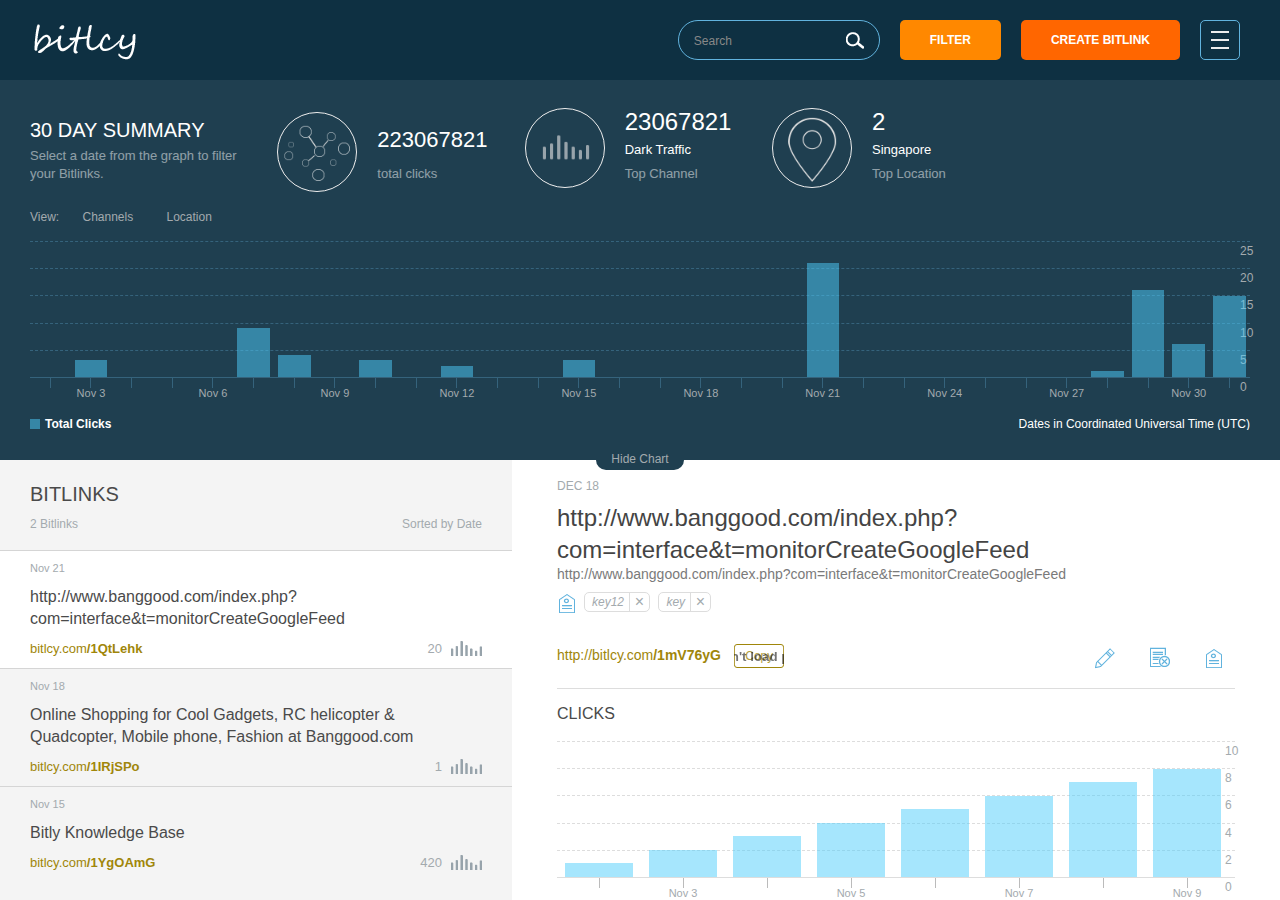
<file: account/index.html>
﻿<!DOCTYPE html>
<html xmlns="http://www.w3.org/1999/xhtml">
<head>
<meta http-equiv="Content-Type" content="text/html; charset=utf-8" />
<title>account</title>
<meta content="IE=edge" http-equiv="X-UA-Compatible">
<meta name="viewport" content="width=device-width,minimum-scale=1.0, maximum-scale=1.0, user-scalable=no">
<link rel="stylesheet" type="text/css" href="../css/common.css" />
<link rel="stylesheet" type="text/css" href="css/style.css" />
<script type="text/javascript" src="../js/jquery-1.9.1.min.js"></script>
</head>

<body class="myaccount">
    <div class="header">
        <div class="logo"><a href="/"></a></div>
        <div class="settings">
        	<i></i>
            <i></i>
            <i></i>
        </div>
        <span class="create_bitlink">Create Bitlink</span>
        <span class="filter">Filter</span>
        <form action="#" id="form_search">
        	<input type="text" placeholder="Search" maxlength="100" class="keyword" />
            <input type="submit" class="btn" value="Search" />
        </form>
    </div>
    <div class="record">
    	<div class="performance_summary">
        	<h3>30 Day Summary</h3>
            <p>Select a date from the graph to filter your Bitlinks.</p>
        </div>
        <div class="performance_summary summary_tool total_clicks">
        	<i class="clicks"></i>
            <h3>223067821</h3>
            <p>total clicks</p>
        </div>
        <div class="performance_summary summary_tool">
        	<i class="traffic"></i>
            <h3>23067821</h3>
            <p>Dark Traffic</p>
            <p>Top Channel</p>
        </div>
        <div class="performance_summary summary_tool">
        	<i class="location"></i>
            <h3>2</h3>
            <p>Singapore</p>
           	<p>Top Location</p>
        </div>
        <div class="performance_graph">
        	<div class="view_selector">
            	View:
                <span data-id="1" class="channels">Channels</span>
                <span data-id="2" class="location">Location</span>
            </div>
            <div class="highcharts_grid">
            	<svg version="1.1" xmlns="http://www.w3.org/2000/svg" class="grid_svg">
                  <g class="all"></g>
				</svg>
            	<span class="grid_line">
                	<i></i>
                   	<i></i>
                   	<i></i>
                    <i></i>
                    <i></i>
                    <i></i>
             	</span>
                 <span class="grid_yaxis_tracker">
                	<b><i channels="0" location="0" c0="0" c1="0" c2="0" fill="0" clicks="0"></i></b>
                    <b><i channels="3" location="0" c0="3" c1="0" c2="0" fill="1" clicks="3"></i></b>
                    <b><i channels="0" location="0" c0="0" c1="0" c2="0" fill="0" clicks="0"></i></b>
                    <b><i channels="0" location="0" c0="0" c1="0" c2="0" fill="0" clicks="0"></i></b>
                    <b><i channels="0" location="0" c0="0" c1="0" c2="0" fill="0" clicks="0"></i></b>
                    <b><i channels="0" location="9" c0="0" c1="4" c2="5" fill="1" clicks="9"></i></b>
                    <b><i channels="2" location="2" c0="1" c1="3" c2="0" fill="1" clicks="4"></i></b>
                    <b><i channels="0" location="0" c0="0" c1="0" c2="0" fill="0" clicks="0"></i></b>
                    <b><i channels="0" location="3" c0="0" c1="3" c2="0" fill="1" clicks="3"></i></b>
                    <b><i channels="0" location="0" c0="0" c1="0" c2="0" fill="0" clicks="0"></i></b>
                    <b><i channels="1" location="1" c0="1" c1="1" c2="0" fill="1" clicks="2"></i></b>
                    <b><i channels="0" location="0" c0="0" c1="0" c2="0" fill="0" clicks="0"></i></b>
                    <b><i channels="0" location="0" c0="0" c1="0" c2="0" fill="0" clicks="0"></i></b>
                    <b><i channels="2" location="1" c0="3" c1="0" c2="0" fill="1" clicks="3"></i></b>
                    <b><i channels="0" location="0" c0="0" c1="0" c2="0" fill="0" clicks="0"></i></b>
                    <b><i channels="0" location="0" c0="0" c1="0" c2="0" fill="0" clicks="0"></i></b>
                    <b><i channels="0" location="0" c0="0" c1="0" c2="0" fill="0" clicks="0"></i></b>
                    <b><i channels="0" location="0" c0="0" c1="0" c2="0" fill="0" clicks="0"></i></b>
                    <b><i channels="0" location="0" c0="0" c1="0" c2="0" fill="0" clicks="0"></i></b>
                    <b><i channels="10" location="11" c0="10" c1="8" c2="3" fill="1" clicks="21"></i></b>
                    <b><i channels="0" location="0" c0="0" c1="0" c2="0" fill="0" clicks="0"></i></b>
                    <b><i channels="0" location="0" c0="0" c1="0" c2="0" fill="0" clicks="0"></i></b>
                    <b><i channels="0" location="0" c0="0" c1="0" c2="0" fill="0" clicks="0"></i></b>
                    <b><i channels="0" location="0" c0="0" c1="0" c2="0" fill="0" clicks="0"></i></b>
                    <b><i channels="0" location="0" c0="0" c1="0" c2="0" fill="0" clicks="0"></i></b>
                    <b><i channels="0" location="0" c0="0" c1="0" c2="0" fill="0" clicks="0"></i></b>
                    <b><i channels="1" location="0" c0="1" c1="0" c2="0" fill="1" clicks="1"></i></b>
                    <b><i channels="10" location="6" c0="1" c1="15" c2="0" fill="1" clicks="16"></i></b>
                    <b><i channels="2" location="4" c0="1" c1="2" c2="3" fill="1" clicks="6"></i></b>
                    <b><i channels="8" location="7" c0="4" c1="5" c2="6" fill="1" clicks="15"></i></b>
                </span>
                <span class="grid_date">
                	<b><i></i></b>
                    <b><i></i></b>
                    <b><i></i></b>
                    <b><i></i></b>
                    <b><i></i></b>
                    <b><i></i></b>
                    <b><i></i></b>
                    <b><i></i></b>
                    <b><i></i></b>
                    <b><i></i></b>
                    <b><i></i></b>
                    <b><i></i></b>
                    <b><i></i></b>
                    <b><i></i></b>
                    <b><i></i></b>
                    <b><i></i></b>
                    <b><i></i></b>
                    <b><i></i></b>
                    <b><i></i></b>
                    <b><i></i></b>
                    <b><i></i></b>
                    <b><i></i></b>
                    <b><i></i></b>
                    <b><i></i></b>
                   	<b><i></i></b>
                    <b><i></i></b>
                    <b><i></i></b>
                    <b><i></i></b>
                    <b><i></i></b>
                    <b><i></i></b>
                </span>
                <span class="grid_date_labels">
                    <b><i>Nov 2</i></b>
                    <b class="visible"><i>Nov 3</i></b>
                    <b><i>Nov 4</i></b>
                    <b><i>Nov 5</i></b>
                    <b class="visible"><i>Nov 6</i></b>
                    <b><i>Nov 7</i></b>
                    <b><i>Nov 8</i></b>
                    <b class="visible"><i>Nov 9</i></b>
                    <b><i>Nov 10</i></b>
                    <b><i>Nov 11</i></b>
                    <b class="visible"><i>Nov 12</i></b>
                    <b><i>Nov 13</i></b>
                    <b><i>Nov 14</i></b>
                    <b class="visible"><i>Nov 15</i></b>
                    <b><i>Nov 16</i></b>
                    <b><i>Nov 17</i></b>
                    <b class="visible"><i>Nov 18</i></b>
                    <b><i>Nov 19</i></b>
                    <b><i>Nov 20</i></b>
                    <b class="visible"><i>Nov 21</i></b>
                    <b><i>Nov 22</i></b>
                    <b><i>Nov 23</i></b>
                    <b class="visible"><i>Nov 24</i></b>
                    <b><i>Nov 25</i></b>
                    <b><i>Nov 26</i></b>
                    <b class="visible"><i>Nov 27</i></b>
                    <b><i>Nov 28</i></b>
                    <b><i>Nov 29</i></b>
                    <b class="visible"><i>Nov 30</i></b>
                    <b><i>Dec 1</i></b>
                </span>
                <span class="grid_yaxis_num">
                	<i>500</i>
                    <i>400</i>
                    <i>300</i>
                    <i>200</i>
                    <i>100</i>
                   	<i>0</i>
                </span>
                <div class="grid_tooltip">
                	<span class="date">Nov 30</span>
                    <span class="clicks"><u></u>Total Clicks: <i>0</i></span>
                </div>
            </div>
        	<div class="highcharts_timezone">
            	<div class="legend">
                	<i></i>
                    <b>Total Clicks</b>
                    <u>
                    	<strong id="legend1"><span class="legend_item"><em></em>Dark Traffic</span><span class="legend_item"><em></em>Other</span></strong>
                   		<strong id="legend2"><span class="legend_item"><em></em>Singapore</span><span class="legend_item"><em></em>China</span><span class="legend_item"><em></em>US</span></strong>
                    </u>
                </div>
         		Dates in Coordinated Universal Time (UTC)
         	</div>
        </div>
        <div class="graph_toggle"><span msg="Show Chart" data="Hide Chart">Hide Chart</span></div>
    </div>
    <div class="filter_list">
    	<span class="filter_list_label">Filters</span>
        <span class="filter_list_clear">Clear</span>
    </div>
    <div class="material">
        <div class="wrapleft">
        	<div class="bit_list_header">
            	<h4>Bitlinks</h4>
                <span>2 Bitlinks<i>Sorted by Date</i></span>
            </div>
            <div class="bit_list">
            	<ul>
                	<li id="1" class="active">
                    	<span class="date">Nov 21</span>
                        <span class="title">http://www.banggood.com/index.php?com=interface&t=monitorCreateGoogleFeed </span>
                        <span class="link"><u>bitlcy.com<b>/1QtLehk</b></u><b class="count">20<i></i></b></span>
                    </li>
                    <li id="2">
                    	<span class="date">Nov 18</span>
                        <span class="title">Online Shopping for Cool Gadgets, RC helicopter & Quadcopter, Mobile phone, Fashion at Banggood.com </span>
                       <span class="link"><u>bitlcy.com<b>/1IRjSPo</b></u><b class="count">1<i></i></b></span>
                    </li>
                    <li id="3">
                    	<span class="date">Nov 15</span>
                        <span class="title">Bitly Knowledge Base </span>
                       <span class="link"><u>bitlcy.com<b>/1YgOAmG</b></u><b class="count">420<i></i></b></span>
                    </li>
                </ul>
            </div>
        </div>
        <div class="wrapright">
        	<div class="link_detail">
            	<span class="date" datetime="2015-12-18">Dec 18</span>
                <span class="title">http://www.banggood.com/index.php?com=interface&t=monitorCreateGoogleFeed</span>
                <span class="web_link"><a href="#">http://www.banggood.com/index.php?com=interface&t=monitorCreateGoogleFeed </a></span>
                <span class="filter_tags_list">
                	<a href="javascript:;"><em>key12</em><i>×</i></a>
                    <a href="javascript:;"><em>key</em><i>×</i></a>
                </span>
                <div class="newlink">
                	<span class="copybox">
                        <a href="http://bitlcy.com/1mV76yG" class="link">http://bitlcy.com<b>/1mV76yG</b></a>
                        <a class="copy" href="javascript:;">Copy</a>
                    </span>
                </div>
                <div class="tool_item">
                	<div class="tool_box">
                    	<ul>
                        	<li class="edit_link" title="Edit link"><i></i></li>
                            <li id="2" class="hide_link" title="Hide link"><i></i></li>
                            <li class="share_link" title="Share link"><i></i></li>
                            <li class="tag_link" title="Tag link"><i></i></li>
                        </ul>
                    </div>
                </div>
                <div class="clicks_box">
                	<h3>Clicks</h3>
                    <div class="list highcharts_grid">
                    	<span class="grid_line">
                        	<i></i>
                            <i></i>
                            <i></i>
                            <i></i>
                            <i></i>
                            <i></i>
                        </span>
                        <div class="highcharts_grid_scroll">
                             <span class="dateline">
                                <b><i></i></b>
                                <b><i></i></b>
                                <b><i></i></b>
                                <b><i></i></b>
                                <b><i></i></b>
                                <b><i></i></b>
                                <b><i></i></b>
                                <b><i></i></b>
                                
                            </span>
                            <span class="grid_date_labels">
                                <b><i>Nov 2</i></b>
                                <b class="visible"><i>Nov 3</i></b>
                                <b><i>Nov 4</i></b>
                                <b class="visible"><i>Nov 5</i></b>
                                <b><i>Nov 6</i></b>
                                <b class="visible"><i>Nov 7</i></b>
                                <b><i>Nov 8</i></b>
                                <b class="visible"><i>Nov 9</i></b>
                                
                            </span>
                            <span class="grid_yaxis_tracker">
                                <b><i heigt="0" fill="1" clicks="1"></i></b>
                                <b><i height="1" fill="1" clicks="2"></i></b>
                                <b><i height="2" fill="1" clicks="3"></i></b>
                                <b><i height="1" fill="1" clicks="4"></i></b>
                                <b><i heigt="0" fill="1" clicks="5"></i></b>
                                <b><i heigt="0" fill="1" clicks="6"></i></b>
                                <b><i height="1" fill="1" clicks="7"></i></b>
                                <b><i heigt="0" fill="1" clicks="8"></i></b>
                                
                            </span>
                        </div>
                        <span class="grid_yaxis_num">
                            <i>2</i>
                            <i>1</i>
                            <i>0</i>
                        </span>
                        <div class="grid_tooltip">
                            <span class="date">Nov 30</span>
                            <span class="clicks">Total Clicks: <i>0</i></span>
                        </div>
                    </div>
                </div>
                <div class="channels">
                	<h3>Channels</h3>
                    <span class="no_data">No clicks.</span>
                    <div class="count dark_traffic">
                    	<u><s></s></u>
                    	<ul>
                        	<li>
                            	<b>1</b>Click
                            </li>
                            <li>
                            	<b>1</b>direct
                            </li>
                        </ul>
                    </div>
                    <div class="count other_sites">
                  		 <u><s></s></u>
                    	<ul>
                        	<li>
                            	<b>19</b>Click
                            </li>
                            <li>
                            	<b>1</b>s.click.taobao.com
                            </li>
                            <li>
                            	<b>1</b>weibo.com
                            </li>
                            <li>
                            	<b>1</b>yunpan.cn
                            </li>
                            <li>
                            	<b>1</b>4527.l.mob.com
                            </li>
                            <li>
                            	<b>1</b>beta.banggood.com
                            </li>
                        </ul>
                    </div>
                    <div class="count note">
                    	<h3>Note</h3>
                        <div class="note_text">tttttttttt</div>
                    </div>
                </div>
                
            </div>
        </div>
    </div>

<div class="profile_item">
	<div class="profile_bg"></div>
	<div class="profile_box">
    	<h3 class="profile_header">Your Account<i>×</i></h3>
        <div class="user_info">
        	<span class="img"><img src="images/user.jpg" /></span>
            <span class="name">zengchi</span>
            <span class="email">16812133@qq.com</span>
        </div>
        <div class="user_grade">
        	<h3>Total Bitlinks
            	<span class="point">200 / 10000</span>
            </h3>
            <span class="speed"><i style="width:10%"></i></span>
        </div>
        <div class="user_grade">
        	<h3>Branded Bitlinks
            	<span class="point">250 / 500</span>
            </h3>
            <span class="speed"><i style="width:50%"></i></span>
        </div>
        <div class="monthly">Your monthly limit resets in 28 days</div>
        <div class="settings_item">
        	<h3>Settings</h3>
            <ul>
            	<li class="user">User Profile<span class="arrow_d"><i><i></i></i></span></li>
            </ul>
        </div>
        <div class="signout_item"><a href="#">Sign Out</a></div>
    </div>
    <div class="change_profile">
    	<h3 class="profile_header">User Profile<i>×</i></h3>
        <form id="form_saveprofile" class="loginPannel" action="#" method="post" task="saveProfile" onSubmit="return submitLoginPannel(this);">
        	<ul class="change_list">
            	<li class="inputbox">
                	<input type="text" class="inputchang" placeholder="Full Name" value="" name="FullName" maxlength="30">
                </li>
                <li class="inputbox">
                	<input type="text" class="validate" value="16812133@qq.com" placeholder="Email" name="email" rule="email" msg="Please check your email format." empty_msg="Please enter your Email.">
                </li>
                <li class="unverified">Your email address is unverified.<a href="#">Please verify your email.</a></li>
                <li class="inputbox ExistingPassword"> 
                	<input type="password" class="validate" placeholder="Existing password" value="" name="ExistingPassword" maxlength="20" msg="Please enter password." autocomplete="off" rule="password">
                </li>
                <li class="inputbox">
                	<input type="password" class="validate" placeholder="New password" value="" name="NewPassword" maxlength="20" autocomplete="off" rule="password" equal="confirm_password" msg="Please enter password." equal_msg="The password you entered is incorrect. Please try again." special="0">
                    <span class="password_tips">6–20 characters</span>
                </li>
                <li class="inputbox">
                	<input type="password" class="validate" placeholder="Password Again" value="" special="0" maxlength="20" autocomplete="off" name="password2" rule="password"  msg="Please enter confirm password." id="confirm_password">
                </li>
                <li class="submit">
                	<input class="btn" type="submit" value="Save">
                </li>
            </ul>
        </form>
    </div>
    <div class="filter_box filter_tags_item">
    	<h3 class="profile_header">Filter Bitlinks By<i>×</i></h3>
        <dl class="filter_tag_list">
        	<dt>Tags<u></u><span class="arrow_d"><i><i></i></i></span></dt>
            <dd data-reactid="Custom">Only Custom Bitlinks<span class="checkbox_on"><i></i></span></dd>
            <dd data-reactid="Hidden">Only Hidden Bitlinks<span class="checkbox_on"><i></i></span></dd>
            <dd class="submit"><input class="btn" type="submit" value="Apply"></dd>
        </dl>
    </div>
    <div class="filter_tags_box filter_tags_item">
    	<h3 class="profile_header">Filter Bitlinks By Tags<i>×</i></h3>
        <dl class="filter_eidttag_list">
        	<dt><input class="search_input_field"  value="" placeholder="Search" maxlength="100"></dt>
            <dd>
                <b data-reactid="11">11<span class="checkbox_on_active"><i></i></span></b>
                <b data-reactid="12">12<span class="checkbox_on_active"><i></i></span></b>
                <b data-reactid="23">23<span class="checkbox_on"><i></i></span></b>
                <b data-reactid="22">22<span class="checkbox_on"><i></i></span></b>
                <b data-reactid="32">32<span class="checkbox_on"><i></i></span></b>
            </dd>
        	<dd class="submit"><input class="btn" type="submit" value="Apply"></dd>
        </dl>
    </div>
    <div class="create_bitlink_box">
    	<h3 class="profile_header">Create Bitlink<i>×</i></h3>
        <div class="url_box">
        	<h4>Paste Long URL</h4>
            <textarea id="url" autocomplete="false" maxlength="1024" rows="2" type="text" msg="error"></textarea>
            <span class="submit">Create</span>
        </div>
    </div>
    <div class="create_bitlink_edit">
    	<h3 class="profile_header">Edit Bitlink<i>×</i></h3>
        <div class="link_copy">
        	<span class="date">Created Jan 5</span>
            <div class="newlink">
                <span class="copybox">
                    <a class="link" href="http://bitlcy.com/1mV76yGssssssss">http://bitlcy.com<b>/1mV76yGssssssss</b></a>
                    <a href="javascript:;" class="copy">Copy</a>
                </span>
            </div>
        </div>
        <div class="link_eidt">
        	<h4>Edit Link Details</h4>
            <ul class="linkeidt_list">
            	<li>
                	<span class="title">Title</span>
                    <input type="text" value="Online Shopping for Cool Gadgets, RC helicopter & Quadcopter, Mobile phone, Fashion at Banggood.com" class="title">
                </li>
                <li>
                	<span class="title">Note</span>
                    <input type="text" placeholder="Add a note." class="note">
                </li>
                <li>
                	<span class="title">Customize</span>
                    <input type="text" placeholder="url" class="url">
                </li>
                <li class="submit">
                    <input class="btn" type="submit" value="Save">
                </li>
            </ul>
        </div>
    </div>
</div>
<script type="text/javascript" src="js/jq.account.js"></script>
<script type="text/javascript">

function autocopy(){
	$(".copy").zclip({
		path: "../js/ZeroClipboard.swf",
		copy: function(){
			return $(this).prev().attr("href");
		},
		afterCopy:function(){
		   $(this).parent().before('<span class="copied">'+$(this).prev().attr("href")+'</span>');
		   $(".copied").animate({top:'-50px',opacity:'0'});
		   setTimeout(function(){
				$(".copied").remove();
			},600);
		}
	});
}
autocopy();
</script>
</body>
</html>
</file>
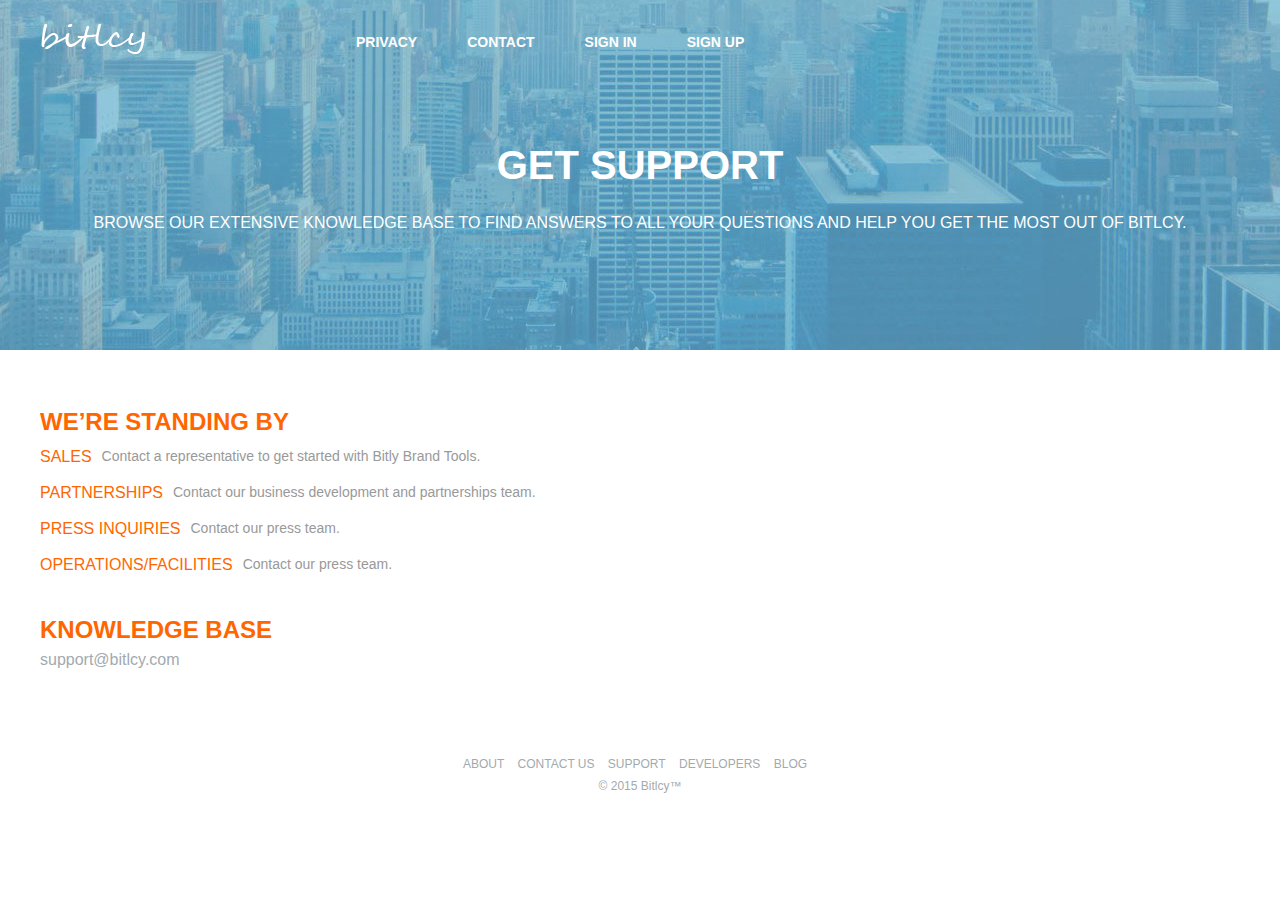
<file: contact.html>
<!doctype html>
<html>
<head>
<meta http-equiv="Content-Type" content="text/html; charset=utf-8" />
<title>Bitlcy | Contact US</title>
<meta content="IE=edge" http-equiv="X-UA-Compatible">
<meta name="viewport" content="width=device-width,minimum-scale=1.0, maximum-scale=1.0, user-scalable=no">
<link rel="stylesheet" href="css/common.css" />
</head>
<body>
<div class="contact_banner">
  <div class="wrap">
    <div class="contact_head">
      <h1 class="contact_logo"> <a href="#"> <span>Bitlcy</span> </a> </h1>
      <div class="top_nav">
        <ul>
          <li><a href="privacy.html">privacy</a></li>
          <li><a href="contact.html">contact</a></li>
          <li><a href="login.html">Sign In</a></li>
          <li><a href="login.html">Sign Up</a></li>
        </ul>
      </div>
    </div>
    <div class="headline">
      <h1>GET SUPPORT</h1>
      <p>Browse our extensive knowledge base to find answers to all your questions and help you get the most out of Bitlcy.</p>
    </div>
  </div>
</div>
<div class="wrap">
	<div class="page_contact">
	<h3>We’re standing by</h3>
    <ul>
		<li>
        	<h4>sales</h4>
        	<span>Contact a representative to get started with Bitly Brand Tools.</span> </li>
     	 <li>
       		<h4>PARTNERSHIPS</h4>
        	<span>Contact our business development and partnerships team.</span> </li>
     	 <li>
       		<h4>PRESS INQUIRIES</h4>
       		<span>Contact our press team.</span> </li>
      	<li>
       		<h4>OPERATIONS/FACILITIES</h4>
        	<span>Contact our press team.</span> </li>
   		 </ul>
    	<h3>Knowledge base</h3>
   	 <span class="email">support@bitlcy.com</span> 
    </div>
</div>
<div class="wrap">
  <div class="footer">
    <div class="foot_link"> <a href="#">About</a> <a href="#">Contact us</a> <a href="#">Support</a> <a href="#">Developers</a> <a href="#">Blog</a> </div>
    <div class="copyright"> © 2015 Bitlcy™</div>
  </div>
</div>
</body>
</html>
</file>
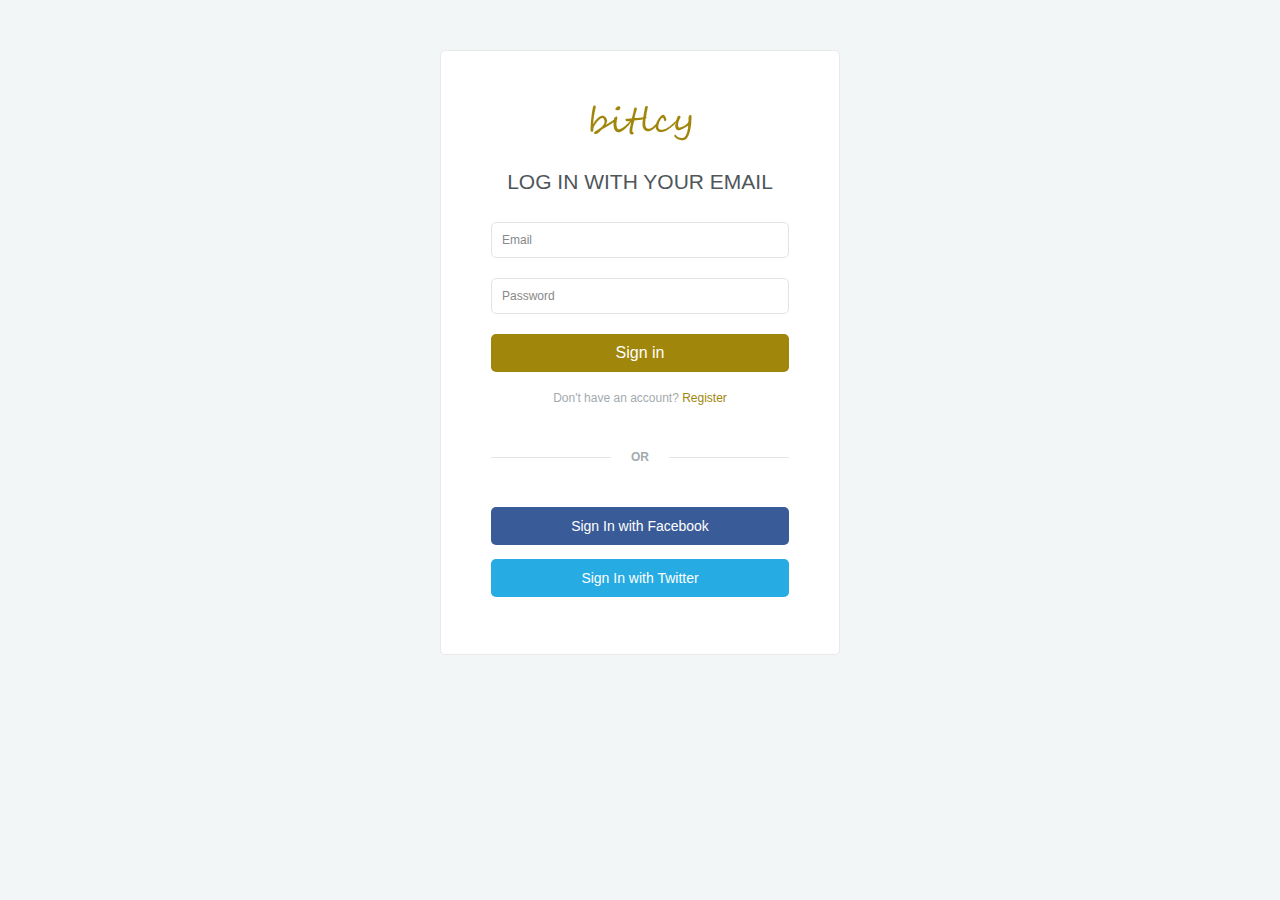
<file: login.html>
<!DOCTYPE html>
<html xmlns="http://www.w3.org/1999/xhtml">
<head>
<meta http-equiv="Content-Type" content="text/html; charset=utf-8" />
<title>login</title>
<meta content="IE=edge" http-equiv="X-UA-Compatible">
<meta name="viewport" content="width=device-width,minimum-scale=1.0, maximum-scale=1.0, user-scalable=no">
<link rel="stylesheet" type="text/css" href="css/common.css" />
<script type="text/javascript" src="js/jquery-1.9.1.min.js"></script>

</head>
<body class="login_page">
	<div class="wrap">
    	<div class="logo"><a href="/"></a></div>
        <form id="form_login" class="loginPannel" method="post" action="#" task="submitLogin" onSubmit="return submitLoginPannel(this);">
       		<h3>Log in with your Email</h3>
        	<ul>
            	<li class="inputbox">
                	<input type="text" class="validate" placeholder="Email" rule="email" name="email" msg="Please check your email format." empty_msg="Please enter your Email.">
                </li>
                <li class="inputbox">
                	<input type="password" class="validate" placeholder="Password" rule="password" msg="Please enter password." autocomplete="off" name="password">
                </li>
                <li class="submit">
                    <input class="btn" type="submit" value="Sign in">
                </li>
                <li class="register">Don't have an account? <a href="javascript:;" onClick="$('.loginPannel').hide();$('#form_register').show();" rel="nofollow">Register</a></li>
            </ul>
        </form>
        <form id="form_register" class="loginPannel" method="post" action="#" task="submitRegist"  onsubmit="return submitLoginPannel(this);" style="display:none">
       		<h3>Create a New Account</h3>
        	<ul>
            	<li class="inputbox">
                	<input type="text" class="validate" placeholder="Username" name="username" msg="Please enter username between 3-20 characters." rule="username" maxlength="20">
                </li>
                <li class="inputbox">
                	<input type="text" class="validate" placeholder="Email" name="email" rule="email" msg="Please check your email format." empty_msg="Please enter your Email.">
                </li>
                <li class="inputbox">
                	<input name="password" type="password" class="validate" maxlength="20" placeholder="Password" autocomplete="off" rule="password" equal="confirm_password" msg="Please enter password." equal_msg="The password you entered is incorrect. Please try again.">
                    <span class="password_tips">6–20 characters</span>
             </li>
                 <li class="inputbox">
                	<input type="password" class="validate" placeholder="Password again" maxlength="20" autocomplete="off" name="password2" rule="password"  msg="Please enter confirm password." id="confirm_password">
                </li>
              
                <li class="submit">
                    <input class="btn" type="submit" value="Create Your Account">
                </li>
                <li class="register">Already have an account? <a href="javascript:;" onClick="$('.loginPannel').hide();$('#form_login').show();" rel="nofollow">Sign In</a></li>
            </ul>
        </form>
        <h4 class="separator"><span>Or</span></h4>
        <ul class="other_type">
        	<li>
            	<a href="#" class="facebook">Sign In with Facebook</a>
            </li>
            <li>
            	<a href="#" class="twitter">Sign In with Twitter</a>
            </li>
        </ul>
    </div>
    <script type="text/javascript" src="js/jq.common.js"></script>
</body>
</html>
</file>
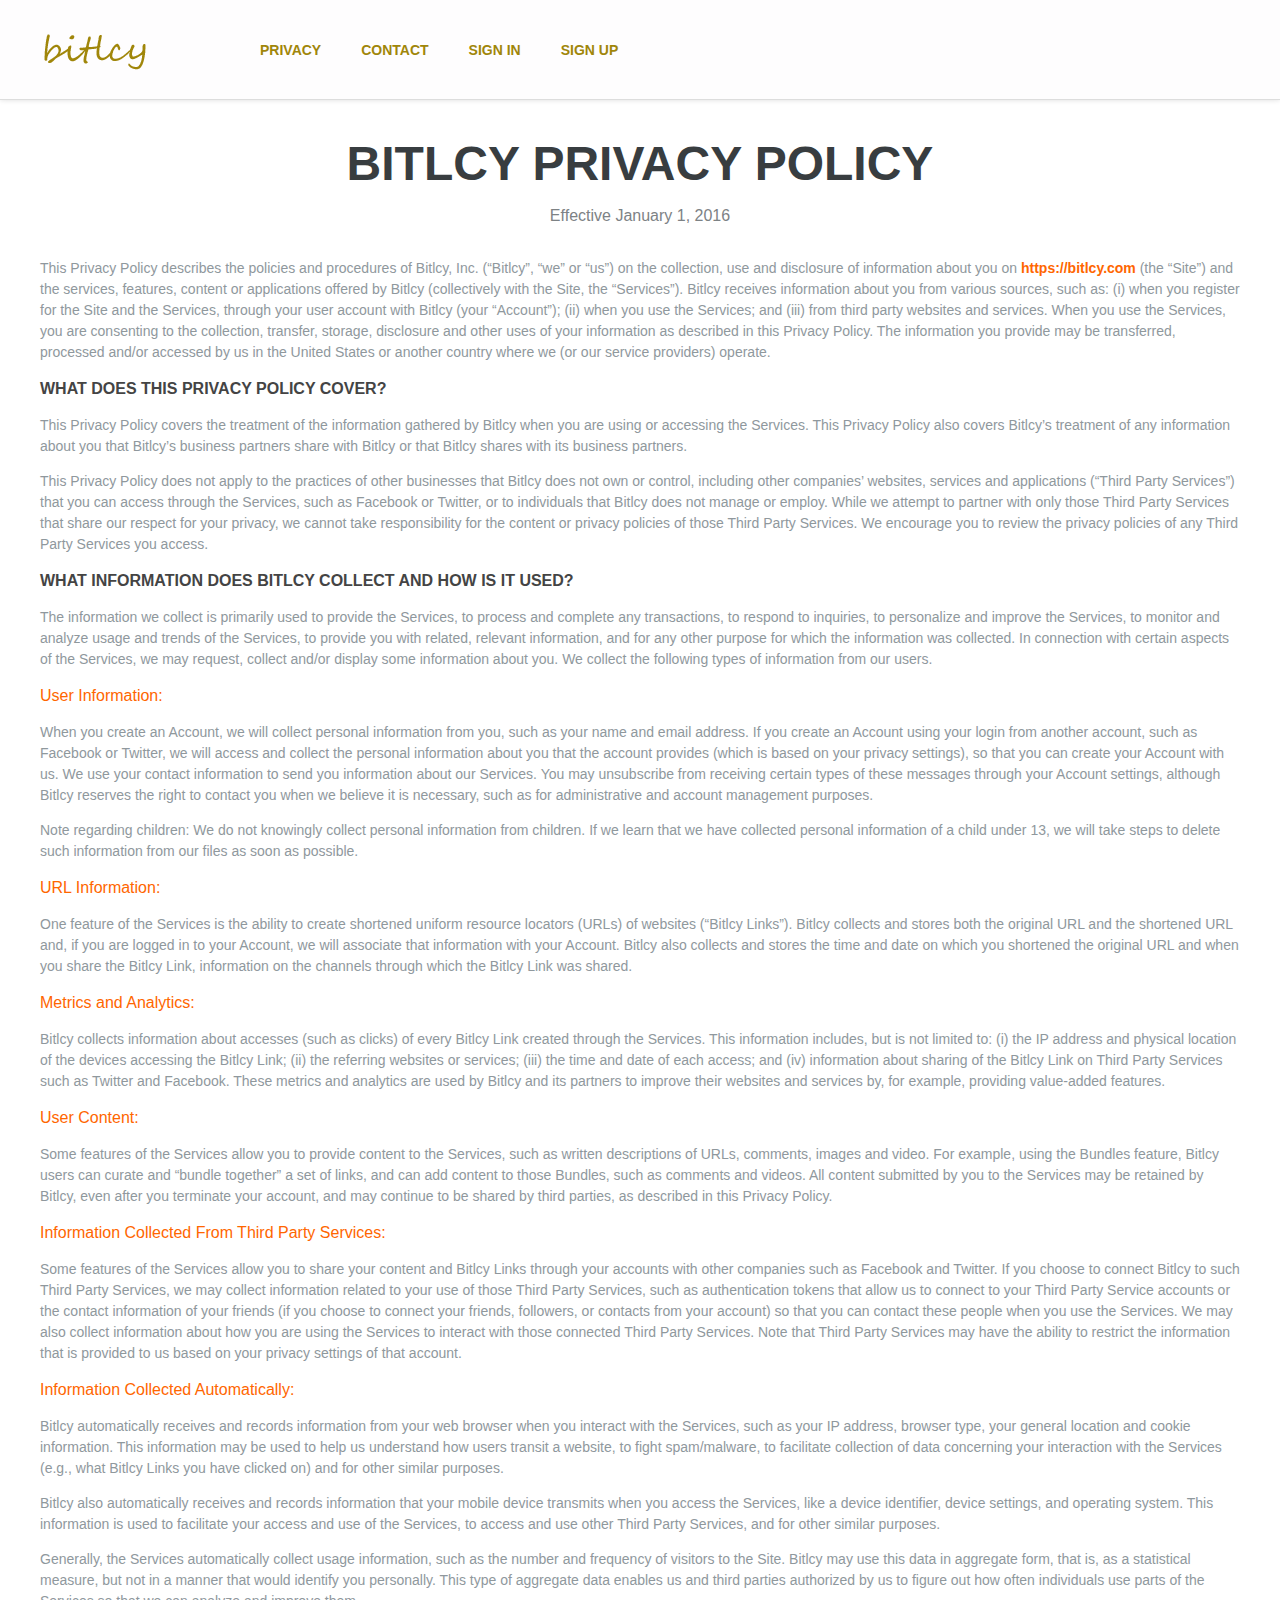
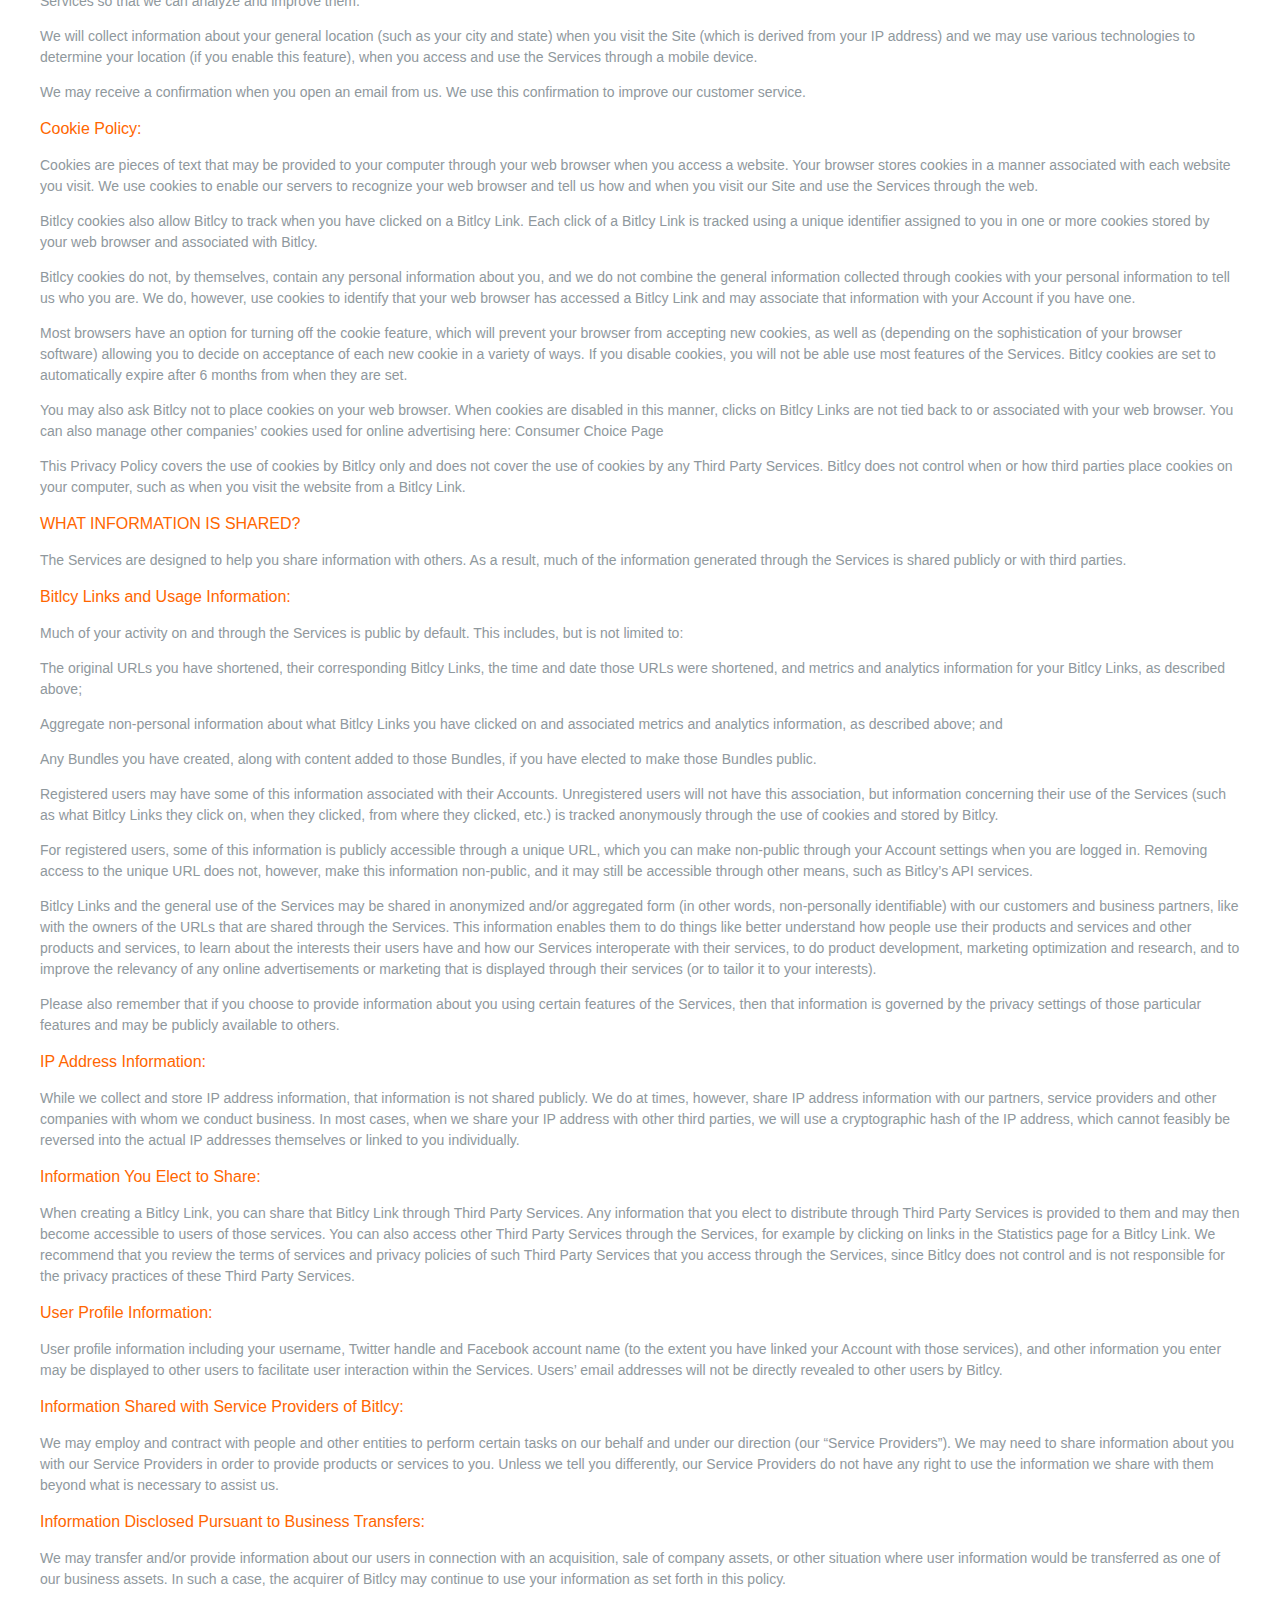
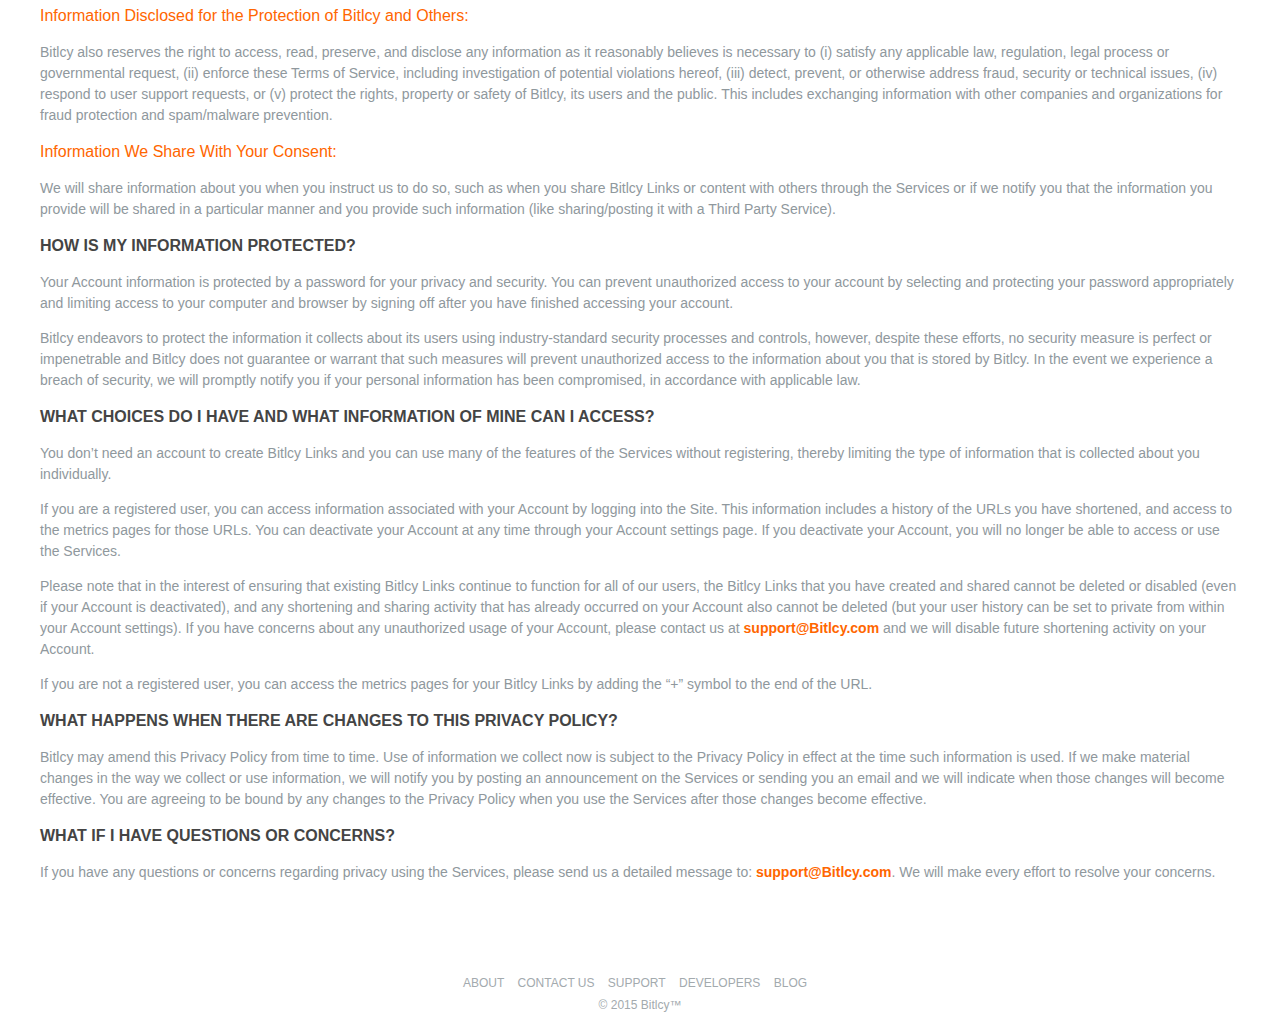
<file: privacy.html>
<!DOCTYPE!>
<html xmlns="http://www.w3.org/1999/xhtml">
<head>
<meta http-equiv="Content-Type" content="text/html; charset=utf-8" />
<title>Bitlcy | Privacy Policy</title>
<meta content="IE=edge" http-equiv="X-UA-Compatible">
<meta name="viewport" content="width=device-width,minimum-scale=1.0, maximum-scale=1.0, user-scalable=no">
<link rel="stylesheet" href="css/common.css" />
</head>
<body>
<div class="top">
  <div class="wrap">
    <div class="logo"><a href="/"></a></div>
    <div class="menu">
      <ul>
        <li><a href="/privacy.html">privacy</a></li>
        <li><a href="/contact.html">contact</a></li>
        <li><a href="/login.html">Sign In</a></li>
        <li><a href="/login.html">Sign Up</a></li>
      </ul>
    </div>
  </div>
</div>
<div class="wrap">
  <div class="privacy_item">
    <h1>BITLCY PRIVACY POLICY</h1>
    <time>Effective January 1, 2016</time>
    <article>
      <p>This Privacy Policy describes the policies and procedures of Bitlcy, Inc. (“Bitlcy”, “we” or “us”) on the collection, use and disclosure of information about you on <a href="https://bitlcy.com">https://bitlcy.com</a> (the “Site”) and the services, features, content or applications offered by Bitlcy (collectively with the Site, the “Services”). Bitlcy receives information about you from various sources, such as: (i) when you register for the Site and the Services, through your user account with Bitlcy (your “Account”); (ii) when you use the Services; and (iii) from third party websites and services. When you use the Services, you are consenting to the collection, transfer, storage, disclosure and other uses of your information as described in this Privacy Policy. The information you provide may be transferred, processed and/or accessed by us in the United States or another country where we (or our service providers) operate.</p>
      <h3>WHAT DOES THIS PRIVACY POLICY COVER?</h3>
      <p>This Privacy Policy covers the treatment of the information gathered by Bitlcy when you are using or accessing the Services. This Privacy Policy also covers Bitlcy’s treatment of any information about you that Bitlcy’s business partners share with Bitlcy or that Bitlcy shares with its business partners.</p>
      <p>This Privacy Policy does not apply to the practices of other businesses that Bitlcy does not own or control, including other companies’ websites, services and applications (“Third Party Services”) that you can access through the Services, such as Facebook or Twitter, or to individuals that Bitlcy does not manage or employ. While we attempt to partner with only those Third Party Services that share our respect for your privacy, we cannot take responsibility for the content or privacy policies of those Third Party Services. We encourage you to review the privacy policies of any Third Party Services you access.</p>
      <h3>WHAT INFORMATION DOES BITLCY COLLECT AND HOW IS IT USED?</h3>
      <p>The information we collect is primarily used to provide the Services, to process and complete any transactions, to respond to inquiries, to personalize and improve the Services, to monitor and analyze usage and trends of the Services, to provide you with related, relevant information, and for any other purpose for which the information was collected. In connection with certain aspects of the Services, we may request, collect and/or display some information about you. We collect the following types of information from our users.</p>
      <h4>User Information:</h4>
      <p>When you create an Account, we will collect personal information from you, such as your name and email address. If you create an Account using your login from another account, such as Facebook or Twitter, we will access and collect the personal information about you that the account provides (which is based on your privacy settings), so that you can create your Account with us. We use your contact information to send you information about our Services. You may unsubscribe from receiving certain types of these messages through your Account settings, although Bitlcy reserves the right to contact you when we believe it is necessary, such as for administrative and account management purposes.</p>
      <p>Note regarding children: We do not knowingly collect personal information from children. If we learn that we have collected personal information of a child under 13, we will take steps to delete such information from our files as soon as possible.</p>
      <h4>URL Information:</h4>
      <p>One feature of the Services is the ability to create shortened uniform resource locators (URLs) of websites (“Bitlcy Links”). Bitlcy collects and stores both the original URL and the shortened URL and, if you are logged in to your Account, we will associate that information with your Account. Bitlcy also collects and stores the time and date on which you shortened the original URL and when you share the Bitlcy Link, information on the channels through which the Bitlcy Link was shared.</p>
      <h4>Metrics and Analytics:</h4>
      <p>Bitlcy collects information about accesses (such as clicks) of every Bitlcy Link created through the Services. This information includes, but is not limited to: (i) the IP address and physical location of the devices accessing the Bitlcy Link; (ii) the referring websites or services; (iii) the time and date of each access; and (iv) information about sharing of the Bitlcy Link on Third Party Services such as Twitter and Facebook. These metrics and analytics are used by Bitlcy and its partners to improve their websites and services by, for example, providing value-added features.</p>
      <h4>User Content:</h4>
      <p>Some features of the Services allow you to provide content to the Services, such as written descriptions of URLs, comments, images and video. For example, using the Bundles feature, Bitlcy users can curate and “bundle together” a set of links, and can add content to those Bundles, such as comments and videos. All content submitted by you to the Services may be retained by Bitlcy, even after you terminate your account, and may continue to be shared by third parties, as described in this Privacy Policy.</p>
      <h4>Information Collected From Third Party Services:</h4>
      <p>Some features of the Services allow you to share your content and Bitlcy Links through your accounts with other companies such as Facebook and Twitter. If you choose to connect Bitlcy to such Third Party Services, we may collect information related to your use of those Third Party Services, such as authentication tokens that allow us to connect to your Third Party Service accounts or the contact information of your friends (if you choose to connect your friends, followers, or contacts from your account) so that you can contact these people when you use the Services. We may also collect information about how you are using the Services to interact with those connected Third Party Services. Note that Third Party Services may have the ability to restrict the information that is provided to us based on your privacy settings of that account.</p>
      <h4>Information Collected Automatically:</h4>
      <p>Bitlcy automatically receives and records information from your web browser when you interact with the Services, such as your IP address, browser type, your general location and cookie information. This information may be used to help us understand how users transit a website, to fight spam/malware, to facilitate collection of data concerning your interaction with the Services (e.g., what Bitlcy Links you have clicked on) and for other similar purposes.</p>
      <p>Bitlcy also automatically receives and records information that your mobile device transmits when you access the Services, like a device identifier, device settings, and operating system. This information is used to facilitate your access and use of the Services, to access and use other Third Party Services, and for other similar purposes.</p>
      <p>Generally, the Services automatically collect usage information, such as the number and frequency of visitors to the Site. Bitlcy may use this data in aggregate form, that is, as a statistical measure, but not in a manner that would identify you personally. This type of aggregate data enables us and third parties authorized by us to figure out how often individuals use parts of the Services so that we can analyze and improve them.</p>
      <p>We will collect information about your general location (such as your city and state) when you visit the Site (which is derived from your IP address) and we may use various technologies to determine your location (if you enable this feature), when you access and use the Services through a mobile device.</p>
      <p>We may receive a confirmation when you open an email from us. We use this confirmation to improve our customer service.</p>
      <h4>Cookie Policy:</h4>
      <p>Cookies are pieces of text that may be provided to your computer through your web browser when you access a website. Your browser stores cookies in a manner associated with each website you visit. We use cookies to enable our servers to recognize your web browser and tell us how and when you visit our Site and use the Services through the web.</p>
      <p>Bitlcy cookies also allow Bitlcy to track when you have clicked on a Bitlcy Link. Each click of a Bitlcy Link is tracked using a unique identifier assigned to you in one or more cookies stored by your web browser and associated with Bitlcy.</p>
      <p>Bitlcy cookies do not, by themselves, contain any personal information about you, and we do not combine the general information collected through cookies with your personal information to tell us who you are. We do, however, use cookies to identify that your web browser has accessed a Bitlcy Link and may associate that information with your Account if you have one.</p>
      <p>Most browsers have an option for turning off the cookie feature, which will prevent your browser from accepting new cookies, as well as (depending on the sophistication of your browser software) allowing you to decide on acceptance of each new cookie in a variety of ways. If you disable cookies, you will not be able use most features of the Services. Bitlcy cookies are set to automatically expire after 6 months from when they are set.</p>
      <p>You may also ask Bitlcy not to place cookies on your web browser. When cookies are disabled in this manner, clicks on Bitlcy Links are not tied back to or associated with your web browser.
        You can also manage other companies’ cookies used for online advertising here: Consumer Choice Page</p>
      <p>This Privacy Policy covers the use of cookies by Bitlcy only and does not cover the use of cookies by any Third Party Services. Bitlcy does not control when or how third parties place cookies on your computer, such as when you visit the website from a Bitlcy Link.</p>
      <h4>WHAT INFORMATION IS SHARED?</h4>
      <p>The Services are designed to help you share information with others. As a result, much of the information generated through the Services is shared publicly or with third parties.</p>
      <h4>Bitlcy Links and Usage Information:</h4>
      <p>Much of your activity on and through the Services is public by default. This includes, but is not limited to:
      <p>
      <p>The original URLs you have shortened, their corresponding Bitlcy Links, the time and date those URLs were shortened, and metrics and analytics information for your Bitlcy Links, as described above;</p>
      <p>Aggregate non-personal information about what Bitlcy Links you have clicked on and associated metrics and analytics information, as described above; and</p>
      <p>Any Bundles you have created, along with content added to those Bundles, if you have elected to make those Bundles public.</p>
      <p>Registered users may have some of this information associated with their Accounts. Unregistered users will not have this association, but information concerning their use of the Services (such as what Bitlcy Links they click on, when they clicked, from where they clicked, etc.) is tracked anonymously through the use of cookies and stored by Bitlcy.</p>
      <p>For registered users, some of this information is publicly accessible through a unique URL, which you can make non-public through your Account settings when you are logged in. Removing access to the unique URL does not, however, make this information non-public, and it may still be accessible through other means, such as Bitlcy’s API services.</p>
      <p>Bitlcy Links and the general use of the Services may be shared in anonymized and/or aggregated form (in other words, non-personally identifiable) with our customers and business partners, like with the owners of the URLs that are shared through the Services. This information enables them to do things like better understand how people use their products and services and other products and services, to learn about the interests their users have and how our Services interoperate with their services, to do product development, marketing optimization and research, and to improve the relevancy of any online advertisements or marketing that is displayed through their services (or to tailor it to your interests).</p>
      <p>Please also remember that if you choose to provide information about you using certain features of the Services, then that information is governed by the privacy settings of those particular features and may be publicly available to others.</p>
      <h4>IP Address Information:</h4>
      <p>While we collect and store IP address information, that information is not shared publicly. We do at times, however, share IP address information with our partners, service providers and other companies with whom we conduct business. In most cases, when we share your IP address with other third parties, we will use a cryptographic hash of the IP address, which cannot feasibly be reversed into the actual IP addresses themselves or linked to you individually.</p>
      <h4> Information You Elect to Share:</h4>
      <p>When creating a Bitlcy Link, you can share that Bitlcy Link through Third Party Services. Any information that you elect to distribute through Third Party Services is provided to them and may then become accessible to users of those services. You can also access other Third Party Services through the Services, for example by clicking on links in the Statistics page for a Bitlcy Link. We recommend that you review the terms of services and privacy policies of such Third Party Services that you access through the Services, since Bitlcy does not control and is not responsible for the privacy practices of these Third Party Services.</p>
      <h4>User Profile Information:</h4>
      <p>User profile information including your username, Twitter handle and Facebook account name (to the extent you have linked your Account with those services), and other information you enter may be displayed to other users to facilitate user interaction within the Services. Users’ email addresses will not be directly revealed to other users by Bitlcy.</p>
      <h4> Information Shared with Service Providers of Bitlcy:</h4>
      <p>We may employ and contract with people and other entities to perform certain tasks on our behalf and under our direction (our “Service Providers”). We may need to share information about you with our Service Providers in order to provide products or services to you. Unless we tell you differently, our Service Providers do not have any right to use the information we share with them beyond what is necessary to assist us.</p>
      <h4>Information Disclosed Pursuant to Business Transfers:</h4>
      <p> We may transfer and/or provide information about our users in connection with an acquisition, sale of company assets, or other situation where user information would be transferred as one of our business assets. In such a case, the acquirer of Bitlcy may continue to use your information as set forth in this policy.</p>
      <h4>Information Disclosed for the Protection of Bitlcy and Others:</h4>
      <p>Bitlcy also reserves the right to access, read, preserve, and disclose any information as it reasonably believes is necessary to (i) satisfy any applicable law, regulation, legal process or governmental request, (ii) enforce these Terms of Service, including investigation of potential violations hereof, (iii) detect, prevent, or otherwise address fraud, security or technical issues, (iv) respond to user support requests, or (v) protect the rights, property or safety of Bitlcy, its users and the public. This includes exchanging information with other companies and organizations for fraud protection and spam/malware prevention.</p>
      <h4>Information We Share With Your Consent:</h4>
      <p> We will share information about you when you instruct us to do so, such as when you share Bitlcy Links or content with others through the Services or if we notify you that the information you provide will be shared in a particular manner and you provide such information (like sharing/posting it with a Third Party Service).</p>
      <h3>HOW IS MY INFORMATION PROTECTED?</h3>
      <p>Your Account information is protected by a password for your privacy and security. You can prevent unauthorized access to your account by selecting and protecting your password appropriately and limiting access to your computer and browser by signing off after you have finished accessing your account.</p>
      <p>Bitlcy endeavors to protect the information it collects about its users using industry-standard security processes and controls, however, despite these efforts, no security measure is perfect or impenetrable and Bitlcy does not guarantee or warrant that such measures will prevent unauthorized access to the information about you that is stored by Bitlcy. In the event we experience a breach of security, we will promptly notify you if your personal information has been compromised, in accordance with applicable law.</p>
      <h3> WHAT CHOICES DO I HAVE AND WHAT INFORMATION OF MINE CAN I ACCESS?</h3>
      <p>You don’t need an account to create Bitlcy Links and you can use many of the features of the Services without registering, thereby limiting the type of information that is collected about you individually.</p>
      <p>If you are a registered user, you can access information associated with your Account by logging into the Site. This information includes a history of the URLs you have shortened, and access to the metrics pages for those URLs. You can deactivate your Account at any time through your Account settings page. If you deactivate your Account, you will no longer be able to access or use the Services.</p>
      <p>Please note that in the interest of ensuring that existing Bitlcy Links continue to function for all of our users, the Bitlcy Links that you have created and shared cannot be deleted or disabled (even if your Account is deactivated), and any shortening and sharing activity that has already occurred on your Account also cannot be deleted (but your user history can be set to private from within your Account settings). If you have concerns about any unauthorized usage of your Account, please contact us at <a href="#">support@Bitlcy.com</a> and we will disable future shortening activity on your Account.</p>
      <p>If you are not a registered user, you can access the metrics pages for your Bitlcy Links by adding the “+” symbol to the end of the URL.</p>
      <h3>WHAT HAPPENS WHEN THERE ARE CHANGES TO THIS PRIVACY POLICY?</h3>
      <p>Bitlcy may amend this Privacy Policy from time to time. Use of information we collect now is subject to the Privacy Policy in effect at the time such information is used. If we make material changes in the way we collect or use information, we will notify you by posting an announcement on the Services or sending you an email and we will indicate when those changes will become effective. You are agreeing to be bound by any changes to the Privacy Policy when you use the Services after those changes become effective.</p>
      <h3> WHAT IF I HAVE QUESTIONS OR CONCERNS?</h3>
      <p>If you have any questions or concerns regarding privacy using the Services, please send us a detailed message to: <a href="#">support@Bitlcy.com</a>. We will make every effort to resolve your concerns.</p>
    </article>
  </div>
</div>
<div class="wrap">
  <div class="footer">
    <div class="foot_link"> <a href="#">About</a> <a href="#">Contact us</a> <a href="#">Support</a> <a href="#">Developers</a> <a href="#">Blog</a> </div>
    <div class="copyright"> © 2015 Bitlcy™</div>
  </div>
</div>
</body>
</html>
</file>
<file: css/common.css>
@charset "utf-8";
	/*Author:Zhongguangjiong*/
	*{-webkit-box-sizing:border-box;-moz-box-sizing:border-box;-ms-box-sizing:border-box;box-sizing:border-box;}
	html{ font-size:62.5%;}
	body{ height:100%;padding:0;margin:0;line-height:1; font-size:12px;font-family:Arial; -webkit-text-size-adjust:none; color:#a3aaae; background:#ffffff;}
	body,dl,dt,dd,ul,ol,li,h1,h2,h3,h4,h5,h6,form,input,textarea{padding:0;margin:0;}
	th{ text-align:left;}
	select,input,textarea{font-family:Arial;outline:none; font-size:12px;outline:none;}
	img { border: 0;}
	ol,ul {list-style:none;}
	li{ vertical-align:top;}
	h1,h2,h3,h4,h5,h6 {font-size: 100%;}
	table { border-collapse:collapse;border-spacing:0;}
	a{text-decoration:none; color:#a3aaae; outline:none;}
	a:hover{color:#a0860a; text-decoration:underline;}
	input::-webkit-input-placeholder{color:#888888;}
	input:-moz-placeholder{color:#888888;}
	input::-moz-placeholder{color:#888888;}
	input:-ms-input-placeholder{color:#888888;}  
	
	/*checkbox*/
	.checkbox_on,
	.checkbox_on_active,
	.checkbox_off{cursor:pointer; padding-left:25px; position:relative;}
	.checkbox_on i,
	.checkbox_on_active i,
	.checkbox_off i,
	.checkbox_off_active i{display:block; width:20px; height:20px; overflow:hidden;background:url(../images/common_icon.png) -80px 0 no-repeat; position:absolute; left:0; top:0;}
	.checkbox_on_active i{background-position:-100px 0;}
	.checkbox_off i{background-position:-120px 0;}
	.checkbox_off_active i{background-position:-140px 0;}
	
	/*triangle*/
	.arrow_a{display:block;position:relative;height:0.4rem; width:0.8rem;overflow:hidden;}
	.arrow_a i{display:block;height:0rem;width:0rem;border:8rem solid; border-color:#000000 transparent transparent transparent; position:absolute; left:50%; bottom:-8rem;  margin-left:-8rem;}
	.arrow_a i i{border-color:#ffffff transparent transparent transparent;bottom:-7.9rem;}
	
	.arrow_b{display:block;position:relative;height:0.4rem; width:0.8rem;overflow:hidden;}
	.arrow_b i{display:block;height:0rem;width:0rem;border:8rem solid;border-color:transparent transparent #000000 transparent;position:absolute; top:-8rem; left:50%; margin-left:-8rem;}
	.arrow_b i i{border-color:transparent transparent #ffffff transparent; top:-7.9rem;}
	
	.arrow_c{display:block;position:relative;height:0.4rem; width:0.8rem;overflow:hidden;}
	.arrow_c i{display:block;height:0rem;width:0rem;border:8rem solid;border-color:transparent #000000 transparent transparent;position:absolute; top:50%; left:-8rem; margin-top:-8rem;}
	.arrow_c i i{border-color:transparent #ffffff transparent transparent; left:-7.9rem;}
	
	.arrow_d{display:block;position:relative;height:0.4rem; width:0.8rem;overflow:hidden;}
	.arrow_d i{display:block;height:0rem;width:0rem;border:8rem solid;border-color:transparent transparent transparent #000000;position:absolute; top:50%; right:-8rem; margin-top:-8rem;}
	.arrow_d i i{border-color:transparent transparent transparent #ffffff;right:-7.9rem;}

	/*common*/
	.inputchang{ color:#7f898e;}
	input[type=text]:focus,input[type=password]:focus{background:#fef7f4;border-color:#a0860a;box-shadow:0 0 4px 2px rgba(238, 97, 35, .2), inset 0 1px 2px 0 rgba(238, 97, 35, .2);}
	.copied{left:50px;position:absolute;top:25px;font-size:16px;color:#a0860a;font-weight:bold;}
	.wrap{width:1200px; margin:0 auto; clear:both;}
	
	.inputbox{position:relative;}
	.inputbox .must{color:#ff6600; position:absolute; right:0; top:9px; display:block; height:12px; line-height:12px; width:5px;}
	.inputbox .tips{position:absolute; bottom:30px;left:0;border:1px #e8d76b solid; min-width:120px;max-width:300px;box-shadow:0 2px 5px rgba(0, 0, 0, 0.1);padding:5px 10px 5px 26px; background:#fef3be url(../images/error.png) no-repeat 5px center; line-height:1.2;cursor:default;color:#ff0000;}
	.inputbox .tips i{position:absolute; left:10px; bottom:-7px; display:block; width:13px; height:7px;background:url(../images/common_icon.png) 0 -51px no-repeat;}
	
	
	.index_logo{width:190px;height:70px;margin:100px auto 0;background:url(../images/logo.png) no-repeat center center;}
	.index_logo a{display:block;height:100%}
	.page_title{color:#a3aaae;text-align:center;font-size:25px;line-height:35px;margin:60px 0 32px;font-weight:200;}
	.search{width:750px;position:relative;padding-right:150px;margin:0 auto;}
	.search .inputchang{border-top:solid 1px #dddddd;border-bottom:solid 1px #dddddd;border-left:solid 1px #dddddd;border-right:0;border-radius:5px 0 0 5px;display:block;width:100%;padding:0 10px;height:60px;line-height:60px;font-size:18px;}
	.search .btn{position:absolute;top:0;right:0;background:#a0860a;width:150px;text-align:center;border:0;font-size:14px;color:#ffffff;height:60px;line-height:60px;cursor:pointer;text-transform:uppercase;font-weight:bold;font-size:14px;border-radius:0 5px 5px 0;}
	.search .btn:hover{background-color:#e45212;}
	.search .loading{background:#eeeeee url(../images/loading_3.gif) no-repeat center center;text-indent:-9999px;}
	.search .loading:hover{background-color:#eeeeee;}
	.search .error_url{position:absolute;top:-60px;left:0;width:600px;bottom:60px;background:#f3f8fb;box-shadow:1px 1px 6px 0px rgba(0, 0, 0, 0.22);line-height:60px;text-align:center;font-size:14px;color:#4a4a4a;}
	.search input.text:focus{background-color:#fef7f4;}
	.search .copied{left:10px;color:#7f898e;}
	.shorten_actions{position:absolute;top:0;right:0;display:none;}
	.shorten_actions .copy{position:absolute;top:0;right:0;width:150px;height:60px;text-align:center;line-height:60px;color:#ffffff;font-size:16px;text-transform:uppercase;background:#e45212;border-radius:0 5px 5px 0;}
	.shorten_actions i{position:absolute;top:16px;right:165px;border-radius:30px;display:block;font-weight:bold;height:30px;line-height:30px;opacity:0.5;filter:alpha(opacity:50);text-align:center;text-shadow:0 1px 0 #fff;    width:30px;font-size:20px;cursor:pointer;}
	.shorten_actions i:hover{opacity:1;filter:alpha(opacity:100);background:#f4f4f4;}
	#shortened_url{display:none;}
	
	
	#shortened_info{display:none;}
	.shorten_list{position:relative;margin:0 auto;width:750px;}
	.separator{margin:32px 0;text-align:center;position:relative;text-transform:uppercase;}
	.separator::before{background:#e3e6e7;content:"";display:block;height:1px;position:absolute;top:50%;width:100%;}
	.separator span{display:inline-block;padding:5px 20px;background:#ffffff;margin:0 auto;position:relative;}
	.shorten_list .link_list{padding:0 0 20px;}
	.shorten_list .link_list li{position:relative;padding-left:50px;margin-bottom:20px;border-top:dashed 1px #dddddd;padding-top:20px;}
	.shorten_list .link_list li:first-child{border-top:0;}
	.shorten_list .link_list li::before{background:url(../images/common_icon.png) no-repeat 0 0;width:36px;height:48px;content:"";position:absolute;top:32px;left:0;}
	.shorten_list .link_list .favicon{position:absolute;width:16px;height:16px;background:#ffffff;padding:2px;top:65px;left:22px;}
	.shorten_list .link_list .favicon img{width:16px;height:16px;}
	.shorten_list .link_list .newlink{display:block;}
	.shorten_list .link_list .newlink a{font-size:16px;color:#a0860a;font-weight:bold;width:270px;display:inline-block;}
	.shorten_list .link_list .newlink a.copy{width:auto;border:solid 1px #a0860a;padding:5px 10px;font-weight:100;font-size:12px;border-radius:5px;}
	.shorten_list .link_list .newlink a.copy:hover{text-decoration:none;background:#a0860a;color:#ffffff;}
	.shorten_list .link_list .origin{display:block;margin:10px 0 0;}
	.shorten_list .link_list .origin a{text-overflow:ellipsis;width:80%;overflow:hidden;white-space:nowrap;display:block;color:#656D78;}
	.shorten_list .link_list .title{display:block;margin:10px 0 0;}
	
	.top{border-bottom:solid 1px #dddddd;clear:both;position:relative;background:#fefdfe;height:100px;box-shadow:0 0 5px #dddddd;}
	.top .logo{float:left;width:200px;}
	.top .logo a{display:block;background:url(../images/small_logo.png) no-repeat;width:109px;height:40px;}
	.top .wrap{padding:30px 0;height:40px;}
	.top .menu{overflow:hidden;}
	.top .menu li{float:left;font-size:14px;text-transform:uppercase;line-height:40px;padding:0 10px;}
	.top .menu li a{display:block;font-weight:bold;color:#a0860a;padding:0 10px;}
	.top .menu li a:hover{background:#a0860a;color:#ffffff;text-decoration:none;}
	
	.footer{padding:60px 0 10px;position:relative;}
	.footer .foot_link{text-align:center;}
	.footer .foot_link a{display:inline-block;margin-right:10px;text-transform:uppercase;}
	.footer .copyright{text-align:center;padding:10px 0;}
	
	.login_page{background:#f2f6f7;}
	.login_page .wrap{width:400px;background:#ffffff;border-radius:5px;padding:50px;position:relative;margin-top:50px;border:solid 1px #e9e9e9;}
	.login_page .logo{margin:0 auto;background:url(../images/small_logo.png) no-repeat;width:109px;height:40px;}
	.login_page .logo a{display:block;height:100%;}
	.login_page h3{text-align:center;font-size:21px;text-transform:uppercase;font-weight:normal;padding:30px 0 20px;color:#4f565a;font-family:"Brandon Grotesque","proxima-nova","Helvetica Neue",Helvetica,Arial,sans-serif;}
	.loginPannel li{padding:10px 0;position:relative;}
	.loginPannel .timeout{color:#ff0000;lin-height:1.5;padding:0;}
	.loginPannel input{border:none;border-radius:5px;}
	.loginPannel .validate{display:block;width:100%;border:solid 1px #e3e6e7;padding:10px;}
	.loginPannel .submit .btn{width:100%;padding:10px;text-align:center;display:block;color:#ffffff;background:#a0860a;font-size:16px;cursor:pointer;}
	.loginPannel .submit .btn:hover{background:#e45212;}
	.loginPannel .submit .btn.loading{background:#f7f7f7 url(../images/loading_3.gif) no-repeat center center;text-indent:-9999px;}
	.loginPannel .register{text-align:center;}
	.loginPannel .register a{color:#a0860a;}
	.loginPannel .password_tips{position:absolute;right:10px;height:20px;line-height:20px;top:0;bottom:0;margin:auto;}
	.loginPannel .tips{z-index:5;}
	.other_type li{padding:7px 0;}
	.other_type li a{display:block;text-align:center;color:#ffffff;text-decoration:none;padding:12px 0;border-radius:5px;font-size:14px;}
	.other_type li a.facebook{background:#395b97;}
	.other_type li a.twitter{background:#26abe3;}
	
	/*list_contact*/
	.contact_banner{width:100%;height:35rem;background:url(../images/contact_banner.jpg) no-repeat center center;}
	.contact_head{padding:2rem 0 1.5rem;clear:both;}
	.contact_logo{width:10.8rem;height:4rem; margin-right:18.8rem;background:url(../images/logo_lst.png) no-repeat; float:left;}
	.contact_head .contact_logo a{display:block;width:100%;height:100%;}
	.contact_head .contact_logo span{display:none;}
	.top_nav{float:left;overflow:hidden;}
	.top_nav ul{list-style:none;}
	.top_nav li{padding:0 1rem;text-transform:uppercase; font-size:14px; line-height:14px; float:left; margin-right:1rem;cursor:pointer;}
	.top_nav li a{display:inline-block;padding:1.5rem 1rem;color:#ffffff;font-weight:bold;text-decoration:none;}
	.top_nav li a:hover{background:#1691C3;}
	.headline{padding-top:10rem;margin:0 auto;;text-align:center;text-transform:uppercase;}
	.headline h1{color:#ffffff;font-size:4rem;line-height:1.5;}
	.headline p{color:#ffffff;line-height:1.5;font-size:1.6rem;}
	.page_contact{position:relative;padding:3rem 0 ;overflow:hidden;}
	.page_contact h3{font-size:2.4rem;color:#ff6600;text-transform:uppercase;padding:3rem 0 1rem;}
	.page_contact li{padding:0.5rem 0;overflow:hidden;margin:0;}
	.page_contact li h4{font-size:1.6rem;color:#ff6600;font-weight:normal;text-transform:uppercase;margin-bottom:1rem;float:left;padding-right:1rem;}
	.page_contact li span{display:block;font-size:1.4rem;color:#999999;}
	.page_contact .email{display:block;font-size:1.6rem;}
	
	/*Privacy*/
	.privacy_item{padding:4rem 0 2rem;color:#8f989d}
	.privacy_item h1{font-size:4.8rem;font-weight:bold;color:#383d40;text-align:center;}
	.privacy_item time{font-size:1.6rem; font-weight:bold;color:#7d8285;text-align:center;display:block;font-weight:normal;padding:2rem 0;}
	.privacy_item article{font-size:1.4rem;line-height:1.5;}
	.privacy_item article h3{font-size:1.6rem;padding:1rem 0;color:#444444;margin:0;padding:0;}
	.privacy_item article h4{font-size:1.6rem;font-weight:normal;color:#ff6600;}
	.privacy_item article a{color:ff6600;font-weight:bold;}
	
	
	@media only screen and (min-width: 320px)
	{
		html{font-size:75%!important;}
		body{font-size:1.2rem!important;}
	}
	@media only screen and (min-width: 560px)
	{
		html{font-size:87.5%!important;}
		body{font-size:1.3rem!important;}
	}
	@media only screen and (min-width: 640px) and (max-width:767px)
	{
		html{font-size:100%!important;}
		body{font-size:1.4rem!important;}
	}
	@media only screen and (min-width: 768px)
	{
		html{font-size:62.5%!important;}
		body{font-size:1.2rem!important;}
	}
	
	@media (max-width:1200px) {
		.wrap{width:1000px;}
	}
	@media (min-width:768px) and (max-width:992px){
		.wrap{width:100%;}
	}
	@media (min-width:320px)  and (max-width:767px){
		.wrap{width:100%;padding:0 1.5rem;}
		.search{width:100%;padding-right:10rem;}
		.search .inputchang{height:4rem;line-height:4rem;font-size:1.4rem;border-radius:0.5rem 0 0 0.5rem}
		.search .btn{width:10rem;height:4rem;line-height:4rem;font-size:1.2rem;border-radius:0 0.5rem 0.5rem 0;}
		.shorten_list{width:100%;margin:4rem auto;}
		.shorten_list .link_list .newlink a{font-size:1.2rem;}
		.shorten_list .separator{margin:1rem 0;}
		.shorten_list .link_list{padding:0 0 0 1rem;}
		.shorten_list .link_list .newlink a{width:20rem;}
		.index_logo{margin:2rem auto;background:url(../images/logo.png) no-repeat center center;width:9.5rem;height:3.5rem;background-size:100% 100%;}
		.page_title{font-size:1.6rem;line-height:1;margin:0 0 3rem;}
	}
</file>
<file: account/css/style.css>
@charset "utf-8";
	/*Author:Zhongguangjiong*/
	body{font-size:1.4rem;overflow-x:hidden;-webkit-font-smoothing:antialiased;-moz-osx-font-smoothing:grayscale;font-family:Arial, Helvetica, sans-serif;}
	body:after{content:" ";display:block;clear:both;}
	/*@font-face{font-family:"Arial";src:url("03885108b01f0b92601b9be97af3aa9a.otf")}*/
	i{font-style:normal;}
	.myaccount{height:100vh;display:flex;display:-webkit-flex;display:-ms-flexbox;flex-flow:column;-webkit-flex-flow:column;-ms-flex-flow:column}
	.myaccount .wrap{width:100%;}
	.myaccount .header{background:#0e3042;padding:2rem;position:relative;overflow:hidden;color:#ffffff;}
	.myaccount .header .logo{width:11rem;height:4rem;background:url(../images/logo.png) no-repeat;margin-left:1rem;float:left;}
	.myaccount .header .settings{width:4rem;height:4rem;float:right;margin:0 2rem 0 0;border:solid 0.1rem #61b3de;border-radius:0.5rem;padding:1rem;cursor:pointer;}
	.myaccount .header .settings i{display:block;height:0.2rem;margin-top:0.6rem;background:#eeeeee;}
	.myaccount .header .settings i:first-child{margin:0;}
	.myaccount .header .logo a{display:block;height:100%;}
	.myaccount .header form{float:right;margin-right:2rem;border:solid 0.1rem #61b3de;border-radius:4rem;height:4rem;position:relative;}
	.myaccount .header .keyword{width:20rem;border:0;line-height:4rem;background:none;color:#ffffff;padding:0 4rem 0 1.5rem;transition:all 0.5s ease-in-out 0s;}
	.myaccount .header .keyword:focus{border-color:#0e3042;box-shadow:none;width:25rem;}
	.myaccount .header .btn{width:18px;height:17px;background:url(../../images/common_icon.png) no-repeat -54px 0;position:absolute;top:0;bottom:0;margin:auto;right:15px;text-indent:-9999px;border:none;cursor:pointer;}
	.myaccount .header .filter,.myaccount .header .create_bitlink{float:right;margin-right:2rem;background:#ff8800;height:4rem;line-height:4rem;padding:0 3rem;border-radius:0.5rem;cursor:pointer;text-transform:uppercase;font-weight:600;}
	.myaccount .header .filter:hover,.myaccount .header .create_bitlink:hover{background:#e45212;}
	.myaccount .header .create_bitlink{background:#ff6600;}
	.myaccount .record{background:#1f3f50;padding:3rem;position:relative;z-index:3;clear:both;}
	.myaccount .record .graph_toggle{position:absolute;width:100%;bottom:-1rem;left:0;right:0;text-align:center;}
	.myaccount .record .graph_toggle span{display:inline-block;border-radius:0 0 1rem 1rem; padding:0.5rem 1.5rem;background:#1f3f50;cursor:pointer;}
	.myaccount .material{display:flex;display:-webkit-flex;display:-ms-flexbox;flex-flow:row;-webkit-flex-flow:row;-ms-flex-flow:row;flex:1;-webkit-flex:1;-ms-flex:1;min-height:0;}
	.myaccount .material .wrapleft{flex:2;-webkit-flex:2;-ms-flex:2;overflow-y:auto;-webkit-overflow-scrolling:touch;-ms-overflow-style:none;background:#f4f4f4;padding:2rem 3rem;}
	.myaccount .material .wrapright{background:#ffffff;flex:3;-webkit-flex:3;-ms-flex:3;padding:2rem 4.5rem;overflow-y:auto;-webkit-overflow-scrolling:touch;-ms-overflow-style:none;position:relative;}
	.myaccount .material .wrapright .loading{background:rgba(255,255,255,0.7) url(../../images/loading_2.gif) no-repeat center center;position:absolute;top:0;bottom:0;left:0;right:0;z-index:1;}
	.myaccount .material{overflow:hidden;}
	.myaccount .material .wrapleft{float:left;width:40%;}
	.myaccount .material .wrapright{float:left;width:60%;}
	.performance_summary{display:inline-block;width:20%;}
	.performance_summary h3{text-transform:uppercase;font:2rem/2.8rem "Arial";color:#ffffff;height:2.8rem;}
	.performance_summary p{font:1.3rem/1.8rem "Arial";color:#ffffff;padding:0.3rem 0;margin:0;max-width:90%;height:2.4rem;}
	.performance_summary p:last-child{opacity:0.5;filter:alpha(opacity:50);}
	.summary_tool{position:relative;padding-left:10rem;}
	.summary_tool i{width:8rem;height:8rem;position:absolute;top:0;bottom:0;margin:auto;left:0;border-radius:50%;background:url(../images/tool_icon.png) no-repeat 0 0;background-size:8rem;border-radius:50%;border:solid 0.1rem #eeeeee;}
	.summary_tool .clicks{background-position:0 -8rem;}
	.summary_tool .traffic{background-position:0 -16rem;}
	.summary_tool .location{background-position:0 0;}
	.summary_tool h3{font:2.4rem/100% "Arial";padding:0 0 0.7rem;}
	.total_clicks h3{font:4.7rem/3.4rem "Arial";padding:0.5rem 0 1rem;height:4.4rem;}
	.performance_graph{clear:both;padding:2rem 0 0;}
	.performance_graph .view_selector{position:relative;}
	.performance_graph .view_selector span{display:inline-block;padding:0.5rem 1rem;border-radius:1rem;margin-left:1rem;cursor:pointer;}
	.performance_graph .view_selector span.active{background:#ffffff;color:#4a4a4a;}
	.highcharts_grid{clear:both;position:relative;}
	.highcharts_grid .grid_svg{position:absolute;top:0;left:0;right:0;width:100%;z-index:1;}
	.highcharts_grid .grid_line{position:relative;height:150px;display:block;}
	.highcharts_grid .grid_line i{border-bottom:dashed 1px #35637c;height:1px;overflow:hidden;display:block;padding:20px 0;}
	.highcharts_grid .grid_line i:first-child{padding-top:0!important;}
	.highcharts_grid .grid_line i:last-child{border-bottom-style:solid;}
	.highcharts_grid .grid_date{overflow:hidden;clear:both;width:100%;display:block;}
	.highcharts_grid .grid_date b{width:3.33333%;float:left;height:1rem;text-align:center;}
	.highcharts_grid .grid_date i{width:0.1rem;display:inline-block;background:#35637c;height:1rem;}
	.highcharts_grid .grid_date_labels{overflow:hidden;width:100%;clear:both;display:block;}
	.highcharts_grid .grid_date_labels b{font-weight:normal;font-size:1.1rem;float:left;width:3.33333%;text-align:center;height:1rem;}
	.highcharts_grid .grid_date_labels b i{opacity:0;filter:alpha(opacity:0);display:block;}
	.highcharts_grid .grid_date_labels b.visible i{opacity:1;filter:alpha(opacity:100);}
	.grid_yaxis_num{position:absolute;top:1rem;bottom:0;right:0;height:100%;width:1rem;}
	.grid_yaxis_num i{display:block;height:4rem;line-height:4rem;}
	.grid_yaxis_tracker{position:absolute;top:20px;bottom:0;left:0;right:0;z-index:2;}
	.grid_yaxis_tracker b{width:3.33333%;float:left;text-align:center;position:relative;height:100%;}
	.grid_yaxis_tracker b i{width:80%;height:0;display:block;opacity:0.5;filter:alpha(opacity:50);background:#4dcdfc;position:absolute;margin:auto;left:0;right:0;bottom:0;cursor:pointer;}
	.grid_yaxis_tracker b i:hover{opacity:0.3;filter:alpha(opacity:30);}
	.grid_yaxis_tracker b i.active{opacity:1;filter:alpha(opacity:100);background:#ee6123;}
	.grid_tooltip{display:none;padding:0.3rem 0.7rem;border:solid 0.1rem #4dcdfc;line-height:1.5;position:absolute;text-align:center;white-space:nowrap;position:absolute;background:#ffffff;z-index:10;color:#4a4a4a;}
	.grid_tooltip span{display:block;position:relative;padding-left:16px;height:20px;line-height:20px;}
	.grid_tooltip span u{width:10px;height:10px;background:#4dcdfc;position:absolute;top:0;bottom:0;left:0;margin:auto;}
	.grid_tooltip strong{font-weight:normal;text-align:left;}
	.highcharts_timezone{overflow:hidden;width:100%;padding:2rem 0 0;color:#ffffff;clear:both;text-align:right;}
	.highcharts_timezone .legend{float:left;position:relative;padding-left:15px;}
	.highcharts_timezone .legend i{width:10px;height:10px;opacity:0.5;filter:alpha(opacity:50);background:#4dcdfc;position:absolute;top:0;left:0;display:block;margin:auto;bottom:0;}
	.highcharts_timezone .legend b{color:#ffffff;float:left;}
	.highcharts_timezone .legend_item{display:inline-block;margin-left:10px;position:relative;padding-left:25px;}
	.highcharts_timezone .legend_item em{position:absolute;top:0;bottom:0;left:0;width:20px;height:3px;background:#f8ce1c;display:block;margin:auto;}
	.highcharts_timezone .legend_item:last-child em{background:#ff6600;}
	.highcharts_timezone .legend_item:first-child em{background:#e2986b;}
	.highcharts_timezone .legend strong{display:none;float:left;}
	.bit_list_header{overflow:hidden;border-bottom:solid 0.1rem #d5d5d5;margin-left:-3rem;margin-right:-3rem;;padding:0 3rem;}
	.bit_list .nobititem{text-align:center;}
	.bit_list .nobititem i{width:39px;height:39px;display:block;margin:3rem auto 1rem;background:url(../../images/common_icon.png) no-repeat -1px -202px;}
	.bit_list .nobititem b{font-size:1.6rem;text-transform:uppercase;padding:1rem 0;display:block;color:#4a4a4a;}
	.bit_list .nobititem span{display:block;font-size:1.4rem;}
	.bit_list_header h4{font:2rem/2.8rem "Arial";color:#4a4a4a;text-transform:uppercase;padding:0 0 1rem;}
	.bit_list_header span{display:block;position:relative;padding:0 0 2rem;}
	.bit_list_header span i{position:absolute;top:0;right:0;}
	.bit_list{clear:both;}
	.bit_list li{border-top:solid 0.1rem #d5d5d5;margin-left:-3rem;margin-right:-3rem;;padding:1rem 3rem;cursor:pointer;}
	.bit_list li:first-child{border-top:none;}
	.bit_list li.active{background:#ffffff;}
	.bit_list li span{display:block;}
	.bit_list li .date{font:1.1rem/1.5rem "Arial";padding:0 0 1rem;}
	.bit_list li .title{font:1.6rem/2.2rem "Arial";color:#4a4a4a;max-height:4.5rem;overflow:hidden;}
	.bit_list li .link{font:1.3rem/1.8rem "Arial";padding:1rem 0 0;color:#a0860a;position:relative;text-align:right;}
	.bit_list li .link .count{position:relative;font-weight:100;color:#a3aaae;padding-right:4rem;line-height:15px;}
	.bit_list li .link u{position:absolute;left:0;top:1rem;text-decoration:none;}
	.bit_list li .link .count i{width:31px;height:15px;background:url(../../images/common_icon.png) no-repeat 0-69px;position:absolute;right:0;top:0;}
	.link_detail{position:relative;}
	.link_detail h3.no_bitlink{text-align:center;font-size:1.6rem;color:#4a4a4a;text-transform:uppercase;padding:5rem 0 0;}
	.link_detail span{display:block;}
	.link_detail .date{padding:0 0 1rem;text-transform:uppercase;}
	.link_detail .title{font:2.4rem/3.2rem "Arial";color:#444444;}
	.link_detail .web_link{font:1.4rem/1.6rem "Arial";}
	.link_detail .web_link a{color:#7a7a7a;}
	.link_detail .filter_tags_list{padding:1rem 0;min-height:4.2rem;}
	.link_detail .filter_tags_list:before{width:22px;height:22px;background:url(../../images/common_icon.png) no-repeat 0 -156px;display:inline-block;float:left;margin-right:5px;content:"";}
	.link_detail .filter_tags_list a{display:inline-block;border:solid 1px #dddddd;border-radius:0.5rem;padding:0.3rem 2.5rem 0.3rem 0.7rem;position:relative;margin-right:0.5rem;}
	.link_detail .filter_tags_list a:hover{text-decoration:none;color:#a3aaae;}
	.link_detail .filter_tags_list i{position:absolute;top:0;right:0;bottom:0;border-left:solid 1px #dddddd;font-size:1.6rem;padding:0.1rem 0.5rem;}
	.link_detail .filter_tags_list i:hover,.link_detail .filter_tags_list em:hover{color:#ff6600;}
	.link_detail .newlink{margin:2rem 0 0;position:relative;}
	.link_detail .newlink a{display:inline-block;}
	.link_detail .newlink .link{color:#a0860a;font-size:1.4rem;}
	.link_detail .newlink .copy{color:#a0860a;border:solid 0.1rem #a0860a;padding:0.5rem 1rem;border-radius:0.3rem;margin-left:1rem;}
	.link_detail .newlink .copied{top:3px;left:0;}
	.link_detail .tool_item{position:relative;width:100%;}
	.link_detail .tool_item .tool_box{position:absolute;right:0;top:-30px;}
	.link_detail .tool_item .tool_box li{float:left;width:40px;height:40px;margin-left:15px;position:relative;cursor:pointer;border-radius:50%;}
	.link_detail .tool_item .tool_box .share_link{display:none;}
	.link_detail .tool_item .tool_box li i{width:22px;height:22px;background:url(../../images/common_icon.png) no-repeat;display:block;position:absolute;top:9px;left:9px;display:block;}
	.link_detail .tool_item .tool_box .edit_link i{background-position:0 -90px;}
	.link_detail .tool_item .tool_box .hide_link i{background-position:0 -112px;}
	.link_detail .tool_item .tool_box .show_link i{background-position:0 -178px;}
	.link_detail .tool_item .tool_box .share_link i{background-position:0 -134px;}
	.link_detail .tool_item .tool_box .tag_link i{background-position:0 -156px;}
	.link_detail .tool_item .tool_box li:hover{background:#4dcdfc;}
	.link_detail .tool_item .tool_box .edit_link:hover i{background-position:-22px -90px;}
	.link_detail .tool_item .tool_box .hide_link:hover i{background-position:-22px -112px;}
	.link_detail .tool_item .tool_box .show_link:hover i{background-position:-22px -178px;}
	.link_detail .tool_item .tool_box .share_link:hover i{background-position:-22px -134px;}
	.link_detail .tool_item .tool_box .tag_link:hover i{background-position:-22px -156px;}
	.link_detail .clicks_box{position:relative;padding:2rem 0 0;}
	.link_detail .clicks_box .list{position:relative;}
	.link_detail .clicks_box h3{border-top:solid 0.1rem #dddddd;height:4rem;color:#4a4a4a;font:1.6rem/5rem "Arial";text-transform:uppercase;}
	.link_detail .clicks_box .grid_line{}
	.link_detail .clicks_box .grid_line i{/*height:5rem;*/border-bottom:dashed 0.1rem #dddddd;display:block;}
	.link_detail .clicks_box .grid_line i:last-child{border-bottom-style:solid;}
	.link_detail .clicks_box .dateline{position:relative;overflow:hidden;}
	.link_detail .clicks_box .dateline b{float:left;width:20%;text-align:center;height:1rem;}
	.link_detail .clicks_box .dateline b i{display:inline-block;width:0.1rem;height:1rem;background:#bbbbbb;}
	.link_detail .clicks_box .grid_date_labels b{font-weight:normal;font-size:1.1rem;float:left;width:20%;text-align:center;height:1rem;}
	.link_detail .clicks_box .grid_date_labels b i{opacity:0;filter:alpha(opacity:0);display:block;}
	.link_detail .clicks_box .grid_date_labels b.visible i{opacity:1;filter:alpha(opacity:100);}
	.link_detail .clicks_box .grid_yaxis_tracker{position:absolute;top:0;bottom:2rem;width:100%;}
	.link_detail .clicks_box .grid_yaxis_tracker b{width:20%;float:left;text-align:center;position:relative;height:100%;}
	.link_detail .clicks_box .grid_yaxis_tracker b i{width:80%;height:0;display:block;opacity:0.5;filter:alpha(opacity:50);background:#4dcdfc;position:absolute;margin:auto;left:0;right:0;bottom:0;cursor:pointer;}
	.link_detail .clicks_box .grid_yaxis_tracker b i:hover{opacity:0.3;filter:alpha(opacity:30);}
	.link_detail .clicks_box .grid_tooltip .date{padding:0;}
	/*.link_detail .grid_yaxis_num{top:-2rem;}*/
	.link_detail .grid_yaxis_num i{height:6rem;line-height:6rem;}
	.link_detail .channels{padding:1rem 0;}
	.link_detail .channels h3{border-bottom:solid 0.1rem #dddddd;height:5rem;color:#4a4a4a;font:1.6rem/5rem "Arial";text-transform:uppercase;}
	.link_detail .no_data{display:block;text-align:center;font:1.6rem/5rem "Arial";text-transform:uppercase;}
	.link_detail .channels ul{max-width:40%;}
	.link_detail .channels li{border-bottom:solid 0.1rem #dddddd;padding:2rem 0;text-transform:uppercase;font-size:1.4rem;position:relative;color:#7a7a7a;}
	.link_detail .channels li b{padding:0 1rem 0 0;color:#4a4a4a;position:absolute;top:2rem;right:0;}
	.link_detail .channels .dark_traffic li:first-child{color:#7a7a7a;}
	.link_detail .channels .dark_traffic li:first-child b{position:static;top:auto;right:auto;padding:0 1rem 0 0;font-size:2rem;}
	.link_detail .channels .count{padding-left:10rem;position:relative;margin-top:2rem;}
	.link_detail .channels .count u{position:absolute;top:0;left:0;width:7rem;height:7rem;border:solid 1px #666666;border-radius:50%;}
	.link_detail .channels .count u s{background:url(../images/tool_icon.png) no-repeat 0 -15rem;background-size:5rem;width:5rem;height:5rem;position:absolute;top:1rem;left:1rem;}
	.link_detail .channels .other_sites u s{background-position:0 -20rem;}
	.link_detail .channels .other_sites{margin-top:5rem;}
	.link_detail .channels .other_sites b{position:absolute;top:0;bottom:0;right:0;font-size:1.4rem;height:2rem;margin:auto;padding:0}
	.link_detail .channels .other_sites li:first-child b{position:static;top:auto;bottom:auto;right:auto;padding-right:1rem;}
	.link_detail .channels .note{padding-left:0;color:#4a4a4a;}
	.link_detail .channels .note .note_text{padding:1rem 0;line-height:1.5;}
	
	.filter_list{background:#eff7fc;border:solid 0.1rem #dde0e2;padding:1rem;display:none;}
	.filter_list .filter_list_label{font:1.6rem/2.2rem "Arial";float:left;margin:0.1rem 0.25rem 0 1rem;color:#4a4a4a;}
	.filter_list .filter_list_pill{float:left;height:2.25rem;border-radius:4rem;background:#ee6123;overflow:hidden;margin-left:1rem;}
	.filter_list .filter_list_pill .date,
	.filter_list .filter_list_pill .search_key{color:#ffffff;padding:0.5rem 0 0 1.4rem;float:left;font:1.3rem/1.3rem "Arial";}
	.filter_list .filter_list_pill .close{float:left;margin:auto;padding:1px 1rem 0 0.5rem;font-size:2rem;color:#ffffff;}
	.filter_list .filter_list_pill a:hover{text-decoration:none;}
	.filter_list .filter_list_clear{float:left;margin:0.7rem 1.25rem 0 1rem;color:#8f989d;cursor:pointer;}
	
	.profile_item{/*transition:right .25s linear;-webkit-transition:right .25s linear;-moz-transition:right .25s linear;*/position:fixed;top:0;right:-100%;z-index:100;height:100%;width:100%;}
	.profile_item .profile_bg{background:rgba(0,0,0,0.6);position:absolute;top:0;bottom:0;left:0;right:0;}
	.profile_item .profile_box{width:30rem;position:fixed;height:100%;right:-30rem;-webkit-transform:translateX(0);-ms-transform:translateX(0);transform:translateX(0);-webkit-transition-duration:200ms;-ms-transition-duration:200ms;transition-duration:200ms;background:#0e3042;color:#eeeeee;padding:0 2rem;}
	.profile_item.open{right:0}
	.profile_item.open .profile_box{width:30rem;position:fixed;height:100%;right:-30rem;-webkit-transform:translateX(-30rem);-ms-transform:translateX(-30rem);transform:translateX(-30rem);-webkit-transition-duration:200ms;-ms-transition-duration:200ms;transition-duration:200ms;background:#0e3042;color:#eeeeee;padding:0 2rem;}
	.profile_item.open .profile_header{font:1.6rem/2.2rem "Arial";color:#ffffff;text-transform:uppercase;border-bottom:solid 1px #364c5e;padding:2rem;position:relative;margin-left:-2rem;margin-right:-2rem;}
	.profile_item.open .profile_header i{position:absolute;top:2rem;display:block;font-size:3.8rem;cursor:pointer;right:2rem;transition:transform 0.2s ease-in-out;}
	.profile_item.open .profile_header i:hover{color:#ff9900;transform:rotate(180deg);font-size:3.8rem;}
	.user_info{padding:2rem 0 2rem 9rem;position:relative;min-height:12rem;}
	.user_info .img{position:absolute;top:2rem;left:0;margin:auto;width:8rem;height:8rem;text-align:center;}
	.user_info .img img{display:block;max-height:8rem;max-width:8rem;margin:0 auto;}
	.user_info .name,.user_info .email{display:block;padding:0.5rem 0;}
	.user_info .name{margin-top:1.5rem;}
	.user_grade{padding:0.5rem 0;}
	.user_grade h3{position:relative;}
	.user_grade .point{position:absolute;top:0;right:0;}
	.user_grade .speed{position:relative;display:block;height:1rem;background:#ffffff;margin:1rem 0;}
	.user_grade .speed i{display:block;position:absolute;top:0;bottom:0;left:0;background:#ff9900;}
	.monthly{line-height:1.5;}
	.settings_item{padding:2rem 0;}
	.settings_item h3{text-transform:uppercase;padding:0 0 0.5rem;}
	.settings_item li{position:relative;border-bottom:solid 1px #4c6274;padding:1rem 0;cursor:pointer;}
	.settings_item li .arrow_d{position:absolute;top:0;bottom:0;right:0;margin:auto;width:2rem;height:1rem;}
	.settings_item li .arrow_d i{border-left-color:#ffffff;}
	.settings_item li .arrow_d i i{border-left-color:#0e3042;}
	.settings_item li:hover{color:#61b3de;}
	.settings_item li:hover .arrow_d i{border-left-color:#61b3de;}
	.settings_item li:hover .arrow_d i i{border-left-color:#0e3042;}
	
	
	.signout_item{padding:1rem 0;font-size:1.4rem;}
	.signout_item a{color:#eeeeee;}
	
	.change_profile{width:30rem;position:fixed;height:100%;right:-30rem;-webkit-transform:translateX(0);-ms-transform:translateX(0);transform:translateX(0);-webkit-transition-duration:200ms;-ms-transition-duration:200ms;transition-duration:200ms;background:#ffffff;color:#eeeeee;padding:0 2rem;}
	.change_profile.open{right:0;}
	.change_profile .profile_header{background:#0e3042;}
	.change_profile .change_list{clear:both;}
	.change_list li{padding:1rem 0;}
	.change_list li.submit{display:none;}
	.change_list .unverified{color:#4a4a4a;padding:0;}
	.change_list .unverified a{display:block;line-height:1.5;padding:0.5rem 0 0;color:#ff6600;}
	.change_list .timeout{color:#ff0000;padding:0;}
	.change_list .inputbox .tips{z-index:2;}
	.change_list .inputchang{color:#000000;display:block;width:100%;border:solid 1px #e3e6e7;padding:10px;border-radius:5px;}
	.change_list .submit .btn{text-transform:uppercase;letter-spacing:2px;}
	.change_list .password_tips{color:#7a7a7a;}
	
	.filter_box{width:30rem;position:fixed;height:100%;right:-30rem;-webkit-transform:translateX(0);-ms-transform:translateX(0);transform:translateX(0);-webkit-transition-duration:200ms;-ms-transition-duration:200ms;transition-duration:200ms;background:#ffffff;color:#eeeeee;padding:0 2rem;}
	.filter_box.open{right:0;}
	.filter_box .profile_header{background:#0e3042;}
	.filter_tags_item dl{clear:both;overflow:hidden;padding:0;color:#333333;font-size:1.4rem;}
	.filter_tags_item dt{height:4rem;line-height:4rem;position:relative;border-bottom:solid 0.1rem #dddddd;cursor:pointer;margin-top:2rem;}
	.filter_tags_item dt .arrow_d{position:absolute;top:0;bottom:0;right:0.5rem;margin:auto;width:3rem;height:1.6rem;}
	.filter_tags_item dt .arrow_d i{border-left-color:#0e3042;}
	.filter_tags_item dt .arrow_d i i{border-left-color:#ffffff;}
	.filter_tags_item dt u{text-decoration:none;position:absolute;top:0;bottom:0;right:2.5rem;z-index:2;margin:auto;line-height:2rem;height:2rem;}
	.filter_tags_item dd{height:4rem;line-height:4rem;position:relative;cursor:pointer;border-bottom:solid 1px #dddddd;}
	.filter_tags_item .checkbox_on,.filter_tags_item .checkbox_on_active{position:absolute;top:0;bottom:0;right:-5px;height:20px;margin:auto;}
	.filter_tags_item dt:hover,.filter_tags_item dd:hover{color:#ff6600;}
	.filter_tags_item dd.submit{border:none;height:auto;line-height:1;margin:3rem 0 0;display:none;}
	.filter_tags_item dd .btn{text-transform:uppercase;letter-spacing:2px;background:#a0860a;font-size:1.6rem;display:block;color:#ffffff;border:0;padding:1rem 0;text-align:center;width:100%;border-radius:0.5rem;cursor:pointer;}
	.filter_tags_item dd .btn:hover{background:#e45212;}
	
	.filter_tags_box{width:30rem;position:fixed;height:100%;right:-30rem;-webkit-transform:translateX(0);-ms-transform:translateX(0);transform:translateX(0);-webkit-transition-duration:200ms;-ms-transition-duration:200ms;transition-duration:200ms;background:#ffffff;color:#eeeeee;padding:0 2rem;}
	.filter_tags_box.open{right:0;}
	.filter_tags_box .profile_header{background:#0e3042;}
	.filter_tags_box dt{background:#fef7f4;border:1px solid #ee6123;box-shadow:0.2rem 0.5rem 0.5rem #fef7f4;border-radius:40px;width:100%;margin-bottom:1rem;}
	.filter_tags_box dt .search_input_field{height:4rem;line-height:4rem;padding:0 1.5rem;background:none;border:none;width:100%;}
	.filter_tags_box dd{height:auto;line-height:1;max-height:400px;overflow-y:auto;overflow-x:hidden;border-bottom:0;}
	.filter_tags_box b{font-weight:normal;display:block;height:4rem;line-height:4rem;position:relative;cursor:pointer;border-bottom:solid 1px #dddddd;margin-right:1rem;}
	
	.create_bitlink_box{width:30rem;position:fixed;height:100%;right:-30rem;-webkit-transform:translateX(0);-ms-transform:translateX(0);transform:translateX(0);-webkit-transition-duration:200ms;-ms-transition-duration:200ms;transition-duration:200ms;background:#ffffff;color:#eeeeee;padding:0 2rem;}
	.create_bitlink_box.open{right:0;}
	.create_bitlink_box .profile_header{background:#0e3042;}
	.create_bitlink_box .url_box{padding:2rem 0 0;}
	.create_bitlink_box .url_box h4{color:#333333;padding:0 0 1.5rem ;font-size:1.4rem;font-weight:100;}
	.create_bitlink_box .url_box textarea{border:solid 0.1rem #dddddd;border-radius:0.5rem;display:block;width:100%;padding:0.5rem 1rem;min-height:6rem;}
	.create_bitlink_box .url_box .submit{text-transform:uppercase;letter-spacing:2px;background:#a0860a;font-size:1.6rem;display:block;color:#ffffff;border:0;padding:1rem 0;text-align:center;width:100%;border-radius:0.5rem;cursor:pointer;margin-top:2rem;}
	.create_bitlink_box .submit:hover{background:#e45212;}
	.create_bitlink_box .url_box .submit.loading{background:#f7f7f7 url(../../images/loading_3.gif) no-repeat center center;text-indent:-9999px;}
	
	.create_bitlink_edit{width:30rem;position:fixed;height:100%;right:-30rem;-webkit-transform:translateX(0);-ms-transform:translateX(0);transform:translateX(0);-webkit-transition-duration:200ms;-ms-transition-duration:200ms;transition-duration:200ms;background:#ffffff;color:#eeeeee;padding:0 2rem;}
	.create_bitlink_edit.open{right:0;}
	.create_bitlink_edit .profile_header{background:#0e3042;}
	.create_bitlink_edit .newlink{position:relative;font-size:1.2rem;}
	.create_bitlink_edit .newlink a{display:inline-block;}
	.create_bitlink_edit .newlink .link{color:#a0860a;}
	.create_bitlink_edit .newlink .copy{color:#a0860a;border:solid 0.1rem #a0860a;padding:0.5rem 1rem;border-radius:0.3rem;margin-left:1rem;}
	.create_bitlink_edit .newlink .copied{top:3px;left:0;}
	.create_bitlink_edit .link_copy .date{display:block;padding:2rem 0 0.5rem;color:#999999;text-transform:uppercase;}
	.create_bitlink_edit .link_eidt{border-top:solid 1px #dddddd;padding:1.5rem 0 0;margin-top:2rem;overflow:hidden;color:#333333;}
	.create_bitlink_edit .link_eidt h4{font-size:1.2rem;text-transform:uppercase;padding:0 0 1rem;}
	.linkeidt_list li{padding:1rem;border:solid 1px #dddddd;border-radius:0.5rem;margin-bottom:1.5rem;}
	.linkeidt_list .title{display:block;line-height:1.5;text-transform:uppercase;font-weight:600;}
	.linkeidt_list input{width:100%;border:0;background:none;line-height:2rem;height:2rem;color:#7a7a7a}
	.linkeidt_list input:focus{background:#ffffff;box-shadow:none;}
	.linkeidt_list li.submit{border:none;}
	.linkeidt_list li.submit .btn{text-transform:uppercase;letter-spacing:2px;background:#a0860a;font-size:1.6rem;display:block;color:#ffffff;border:0;padding:1rem 0;text-align:center;width:100%;border-radius:0.5rem;cursor:pointer;height:auto;line-height:1;}
	.linkeidt_list li.submit .btn:hover{background:#e45212;}
	.error_urlitem{position:absolute;top:100px;left:0;right:0;width:600px;background:#f3f8fb;box-shadow:1px 1px 6px 0px rgba(0, 0, 0, 0.22);line-height:60px;text-align:center;font-size:14px;color:#4a4a4a;margin:auto;z-index:100;}
	
	.highcharts_grid_scroll{overflow-x:scroll;position:relative;margin-top:-150px;padding-top:150px;overflow-y:hidden;padding-bottom:20px;}
	
	
	.modal_msgbox{max-width:400px;background:#ffffff;border-radius:5px;padding:2rem 1rem;font-size:1.4rem;overflow:hidden;margin:0 auto;position:relative;z-index:2}
	.modal_msgbox_msg{padding:1rem 0;text-align:center;line-height:2;font-size:12px;}
	.modal_msgbox_button{text-align:center;padding:0 1.5rem 0 0;overflow:hidden;}
	.modal_msgbox_title{text-align:center;padding:0.5rem 0 0;color:#444444;}
	.modal_msgbox_button .button_ok{cursor:pointer;text-align:center;display:block;padding:0 0 0 1.5rem;}
	.modal_msgbox_button .button_ok i{background:#f85184;color:#ffffff;display:block;padding:1.5rem 0;border-radius:5px;}
	.modal_msgbox_button .button_yes,.modal_msgbox_button .new_button_yes,
	.modal_msgbox_button .button_no{width:50%;cursor:pointer;text-align:center;float:left;padding-left:1.5rem;}
	.modal_msgbox_button .button_yes i,
	.modal_msgbox_button .new_button_yes i,
	.modal_msgbox_button .button_no i{background:#61b3de;color:#ffffff;display:block;padding:1.2rem 0;border-radius:5px;}
	.modal_msgbox_button .button_no i{background:#e4e4e4;color:#666666;}
	
	@media (max-width:1700px) {
		.total_clicks h3{font-size:4rem;}
		
	}
	@media (max-width:1500px) {
		.total_clicks h3{font-size:3rem;}
	}
	@media (max-width:1300px) {
		.total_clicks h3{font-size:2.2rem;}
	}
	@media (max-width:1100px) {
		.total_clicks h3{font-size:1.8rem;}
		.summary_tool h3{font-size:1.8rem;}
	}
</file>
